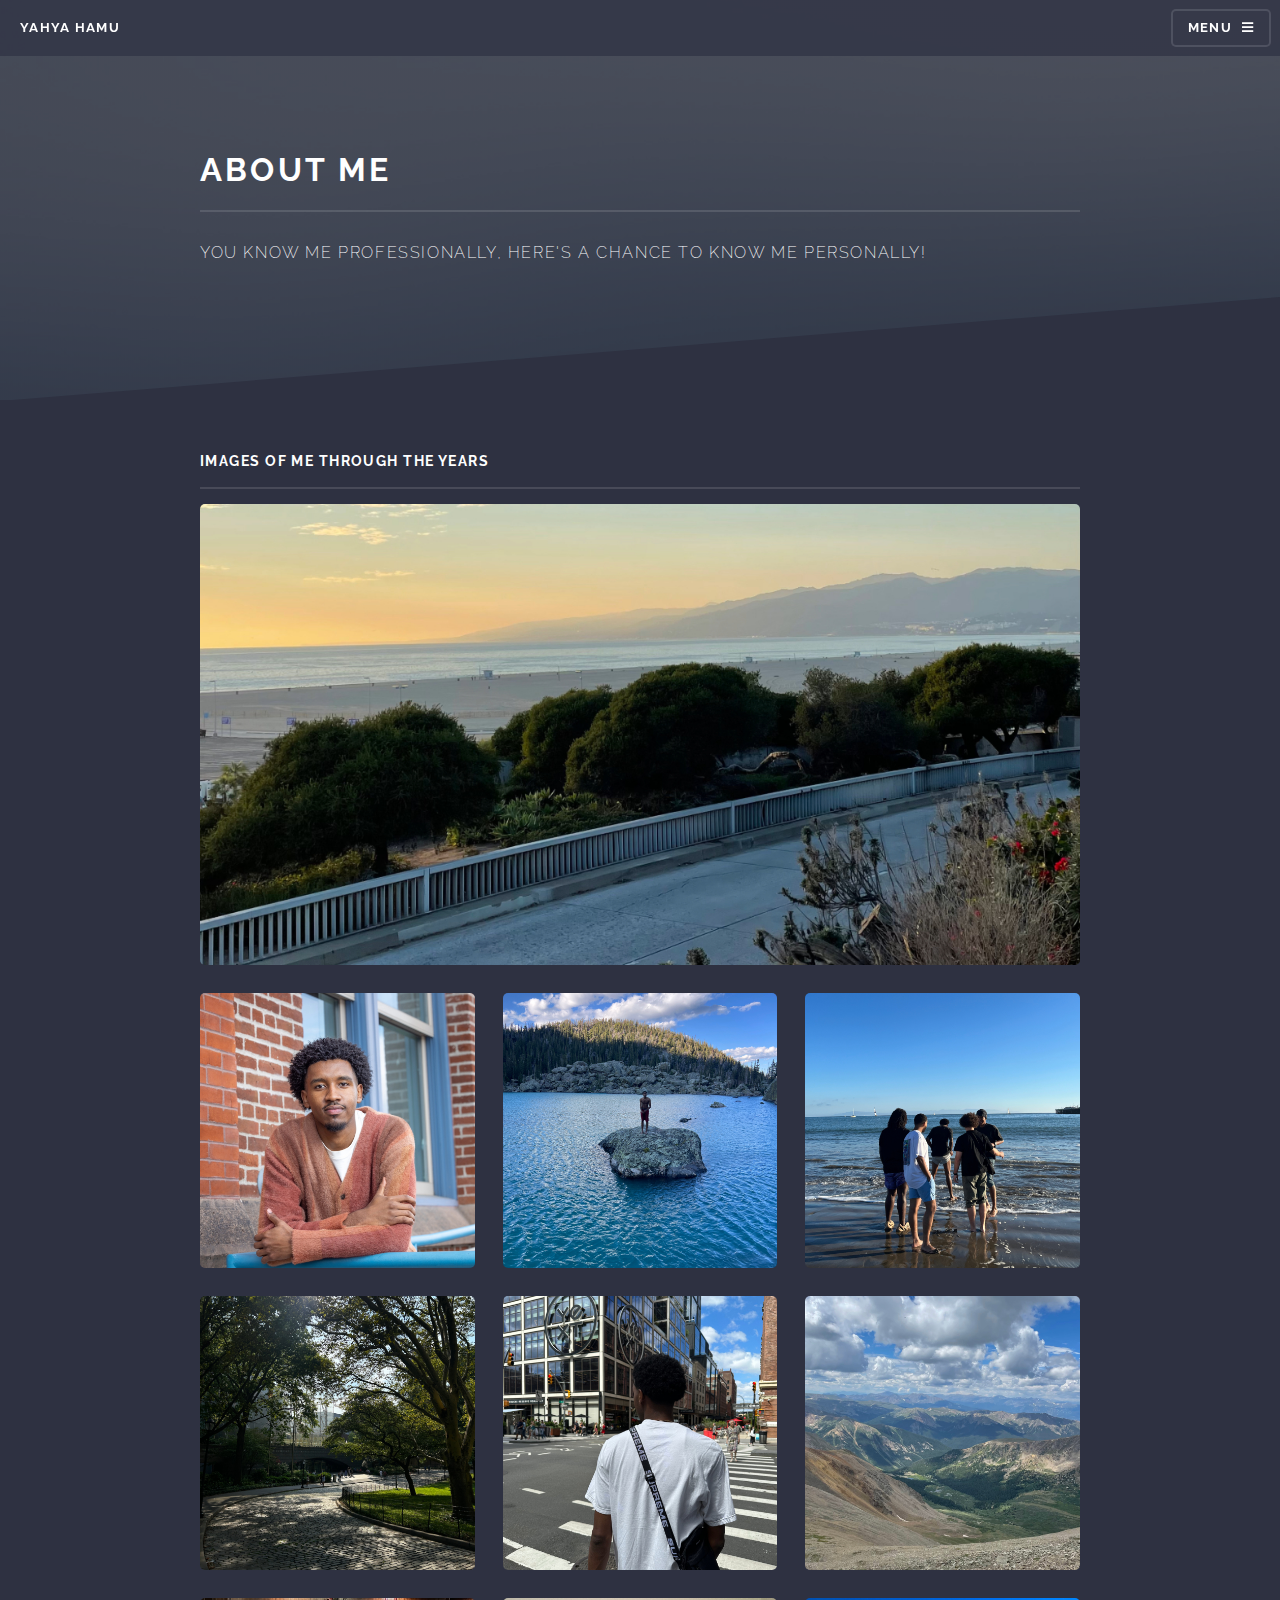
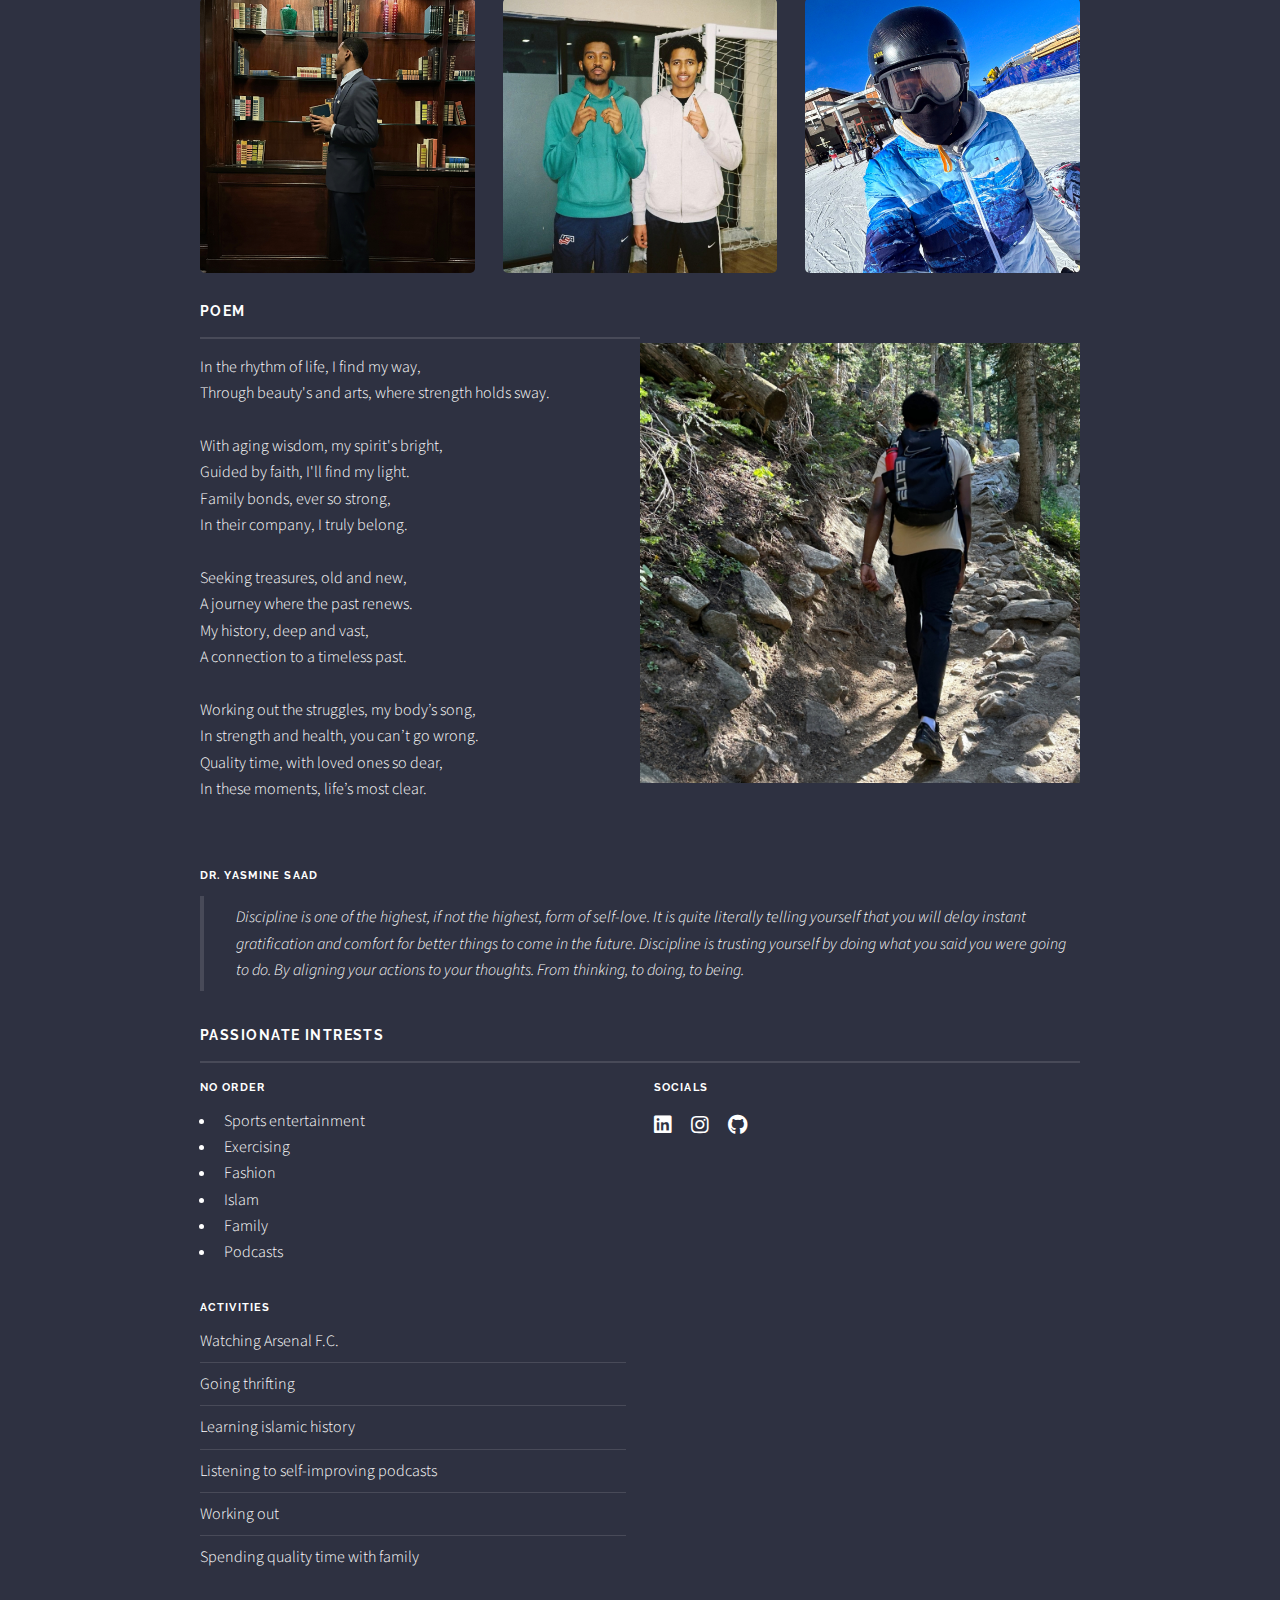
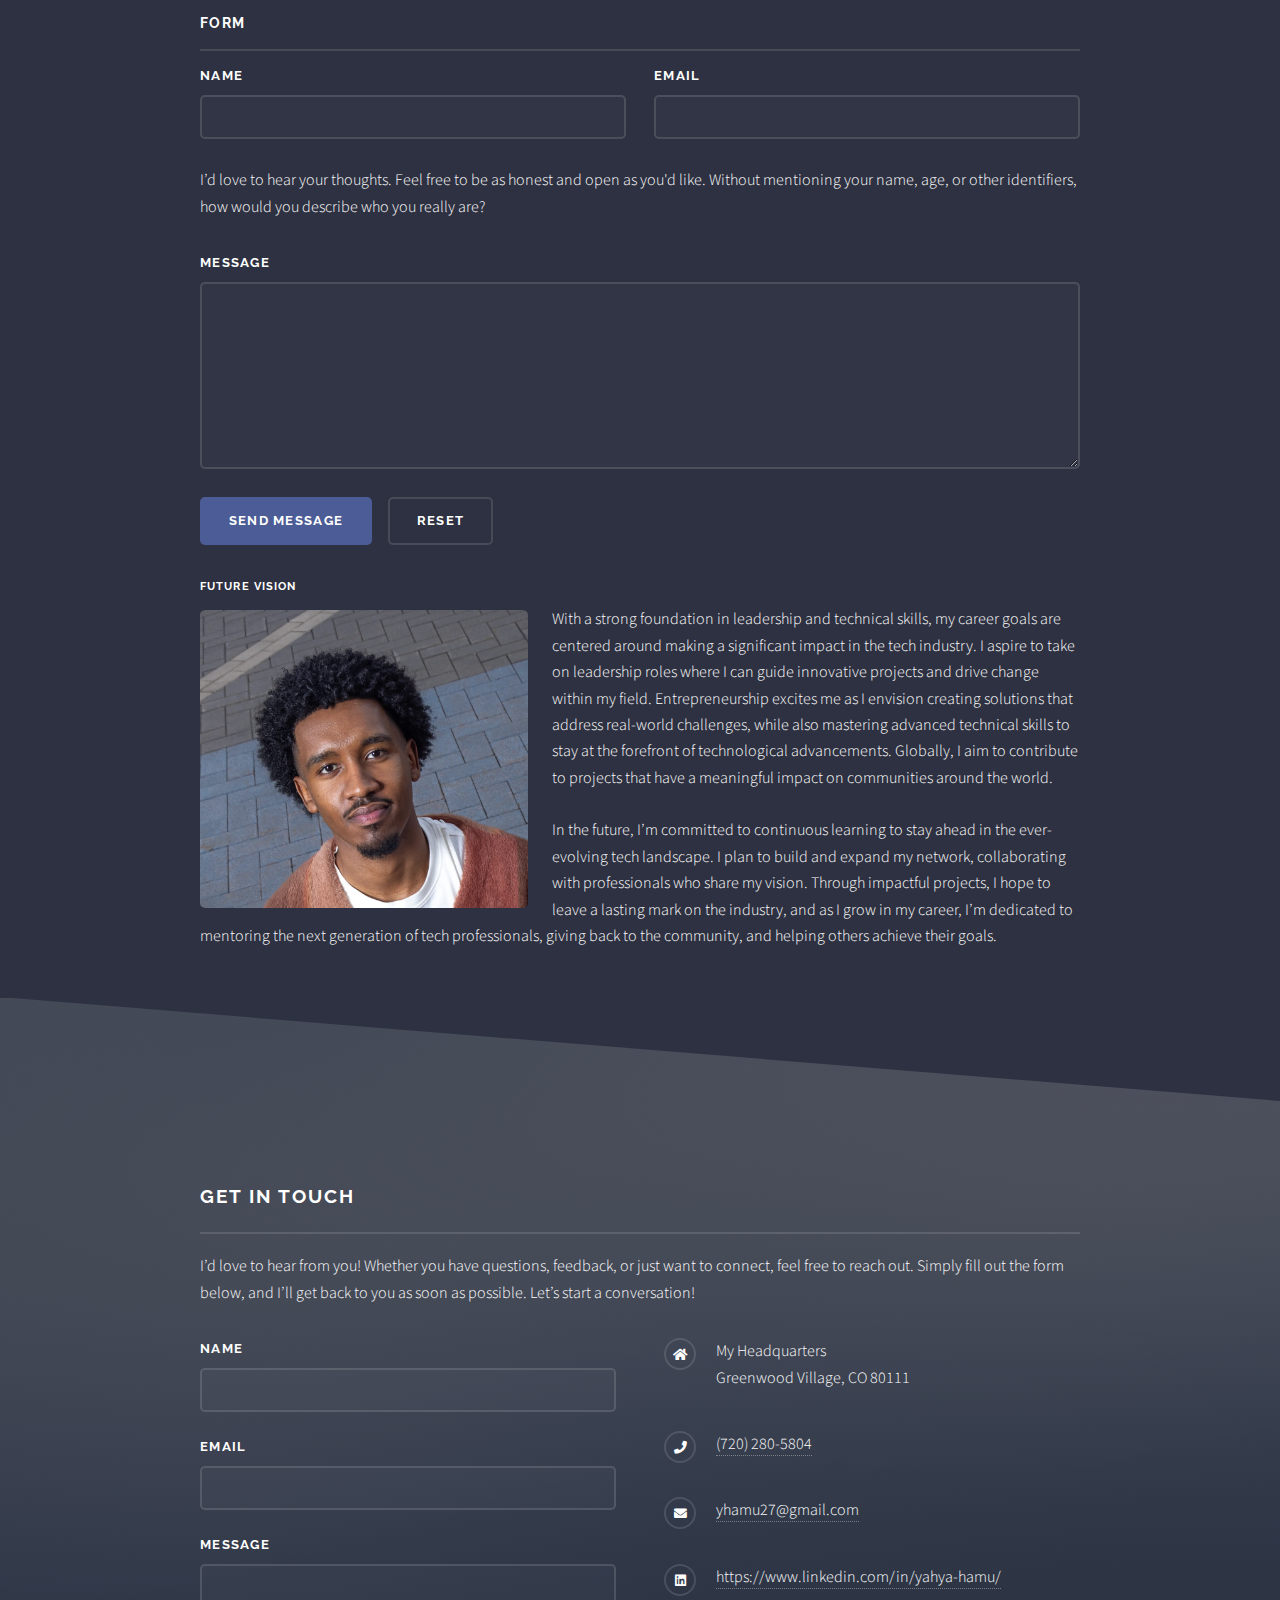
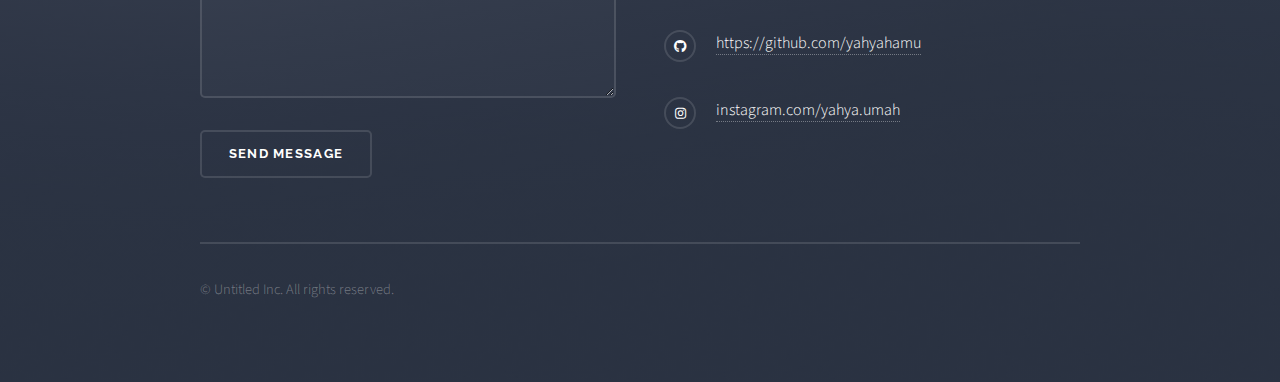
<file: elements.html>
<!DOCTYPE HTML>
<!--
	Solid State by HTML5 UP
	html5up.net | @ajlkn
	Free for personal and commercial use under the CCA 3.0 license (html5up.net/license)
-->
<html>
	<head>
		<title>About Me</title>
		<meta charset="utf-8" />
		<meta name="viewport" content="width=device-width, initial-scale=1, user-scalable=no" />
		<link rel="stylesheet" href="assets/css/main.css" />
		<noscript><link rel="stylesheet" href="assets/css/noscript.css" /></noscript>
	</head>
	<body class="is-preload">

		<!-- Page Wrapper -->
			<div id="page-wrapper">

				<!-- Header -->
					<header id="header">
						<h1><a href="index.html">Yahya Hamu</a></h1>
						<nav>
							<a href="#menu">Menu</a>
						</nav>
					</header>

				<!-- Menu -->
					<nav id="menu">
						<div class="inner">
							<h2>Menu</h2>
							<ul class="links">
								<li><a href="index.html">Home</a></li>
								<li><a href="generic.html">Experiences</a></li>
								<li><a href="elements.html">About Me</a></li>
								<li><a href="#footer">Contact Me</a></li>
<!--								<li><a href="#">Sign Up</a></li>-->
							</ul>
							<a href="#" class="close">Close</a>
						</div>
					</nav>

				<!-- Wrapper -->
					<section id="wrapper">
							<header>
								<div class="inner">
									<h2>About Me</h2>
									<p>You know me professionally, here's a chance to know me personally!</p>
								</div>
							</header>

						<!-- Content -->
							<div class="wrapper">
								<div class="inner">
									<section>
										<h3 class="major">Images of me through the years</h3>
										<h4></h4>
										<div class="box alt">
											<div class="row gtr-uniform">
												<div class="col-12"><span class="image fit"><img src="images/file.jpg" alt="" /></span></div>
												<div class="col-4"><span class="image fit"><img src="images/social.jpg" alt="" /></span></div>
												<div class="col-4"><span class="image fit"><img src="images/2.jpg" alt="" /></span></div>
												<div class="col-4"><span class="image fit"><img src="images/3.jpg" alt="" /></span></div>
												<div class="col-4"><span class="image fit"><img src="images/4.jpg" alt="" /></span></div>
												<div class="col-4"><span class="image fit"><img src="images/5.jpg" alt="" /></span></div>
												<div class="col-4"><span class="image fit"><img src="images/6.jpg" alt="" /></span></div>
												<div class="col-4"><span class="image fit"><img src="images/7.jpg" alt="" /></span></div>
												<div class="col-4"><span class="image fit"><img src="images/8.jpg" alt="" /></span></div>
												<div class="col-4"><span class="image fit"><img src="images/9.jpg" alt="" /></span></div>
											</div>
											<br>

									<section style="display: flex; align-items: center;">
										<div style="flex: 1;">
											<h3 class="major">Poem</h3>
											<p>
												In the rhythm of life, I find my way,<br>
												Through beauty's and arts, where strength holds sway.<br><br>

												With aging wisdom, my spirit's bright,<br>
												Guided by faith, I'll find my light.<br>
												Family bonds, ever so strong,<br>
												In their company, I truly belong.<br><br>

												Seeking treasures, old and new,<br>
												A journey where the past renews.<br>
												My history, deep and vast,<br>
												A connection to a timeless past.<br><br>

												Working out the struggles, my body’s song,<br>
												In strength and health, you can’t go wrong.<br>
												Quality time, with loved ones so dear,<br>
												In these moments, life’s most clear.</p>
											<p>
										</div>
										<div style="flex: 1; text-align: right;">
											<img ; alt="Yahya Hamu"
												 src="images/poem.jpg" style="max-width: 100%; height: auto;"
										</div>
										</section>
										</p>
<!--										<p>This is <b>bold</b> and this is <strong>strong</strong>. This is <i>italic</i> and this is <em>emphasized</em>.-->
<!--										This is <sup>superscript</sup> text and this is <sub>subscript</sub> text.-->
<!--											This is <u>underlined</u> and this is code: <code>for (;;) { ... }</code>.</p>-->
										<h4>Dr. Yasmine Saad</h4>
										<blockquote>Discipline is one of the highest, if not the highest, form of self-love. It is quite literally telling yourself that you will delay instant gratification and comfort for better things to come in the future. Discipline is trusting yourself by doing what you said you were going to do. By aligning your actions to your thoughts. From thinking, to doing, to being.</blockquote>
<!--										<h4>Preformatted</h4>-->
<!--										<pre><code>i = 0;-->

<!--while (!deck.isInOrder()) {-->
<!--  print 'Iteration ' + i;-->
<!--  deck.shuffle();-->
<!--  i++;-->
<!--}-->

<!--print 'It took ' + i + ' iterations to sort the deck.';</code></pre>-->
<!--									</section>-->

									<section>
										<h3 class="major">Passionate Intrests</h3>
										<div class="row">
											<div class="col-6 col-12-medium">
												<h4>No order</h4>
												<ul>
													<li>Sports entertainment</li>
													<li>Exercising</li>
													<li>Fashion</li>
													<li>Islam</li>
													<li>Family</li>
													<li>Podcasts</li>


												</ul>
												<h4>Activities</h4>
												<ul class="alt">
													<li>Watching Arsenal F.C.</li>
													<li>Going thrifting</li>
													<li>Learning islamic history</li>
													<li>Listening to self-improving podcasts</li>
													<li>Working out</li>
													<li>Spending quality time with family </li>
												</ul>
											</div>
											<div class="col-6 col-12-medium">
<!--												<h4>Ordered</h4>-->
<!--												<ol>-->
<!--													<li>Dolor pulvinar etiam.</li>-->
<!--													<li>Etiam vel felis viverra.</li>-->
<!--													<li>Felis enim feugiat.</li>-->
<!--													<li>Dolor pulvinar etiam.</li>-->
<!--													<li>Etiam vel felis lorem.</li>-->
<!--													<li>Felis enim et feugiat.</li>-->
<!--												</ol>-->
												<h4>Socials</h4>
												<ul class="icons">
													<li><a href="https://www.linkedin.com/in/yahya-hamu/" target="_blank" rel="noopener noreferrer" class="icon brands fa-linkedin"><span class="label">Linkedin</span></a></li>
													<li><a href="https://www.instagram.com/yahya.umah?igsh=Z3Q1OXA4bDJoZGt6&utm_source=qr" target="_blank" rel="noopener noreferrer" class="icon brands fa-instagram"><span class="label">Instagram</span></a></li>
													<li><a href="https://github.com/yahyahamu" target="_blank" rel="noopener noreferrer" class="icon brands fa-github"><span class="label">Github</span></a></li>
												</ul>
											</div>
										</div>
<!--										<h4>Actions</h4>-->
<!--										<div class="row">-->
<!--											<div class="col-6 col-12-medium">-->
<!--												<ul class="actions">-->
<!--													<li><a href="#" class="button primary">Default</a></li>-->
<!--													<li><a href="#" class="button">Default</a></li>-->
<!--												</ul>-->
<!--												<ul class="actions small">-->
<!--													<li><a href="#" class="button primary small">Small</a></li>-->
<!--													<li><a href="#" class="button small">Small</a></li>-->
<!--												</ul>-->
<!--												<ul class="actions stacked">-->
<!--													<li><a href="#" class="button primary">Default</a></li>-->
<!--													<li><a href="#" class="button">Default</a></li>-->
<!--												</ul>-->
<!--												<ul class="actions stacked small">-->
<!--													<li><a href="#" class="button primary small">Small</a></li>-->
<!--													<li><a href="#" class="button small">Small</a></li>-->
<!--												</ul>-->
<!--											</div>-->
<!--											<div class="col-6 col-12-medium">-->
<!--												<ul class="actions stacked">-->
<!--													<li><a href="#" class="button primary fit">Default</a></li>-->
<!--													<li><a href="#" class="button fit">Default</a></li>-->
<!--												</ul>-->
<!--												<ul class="actions stacked small">-->
<!--													<li><a href="#" class="button primary small fit">Small</a></li>-->
<!--													<li><a href="#" class="button small fit">Small</a></li>-->
<!--												</ul>-->
<!--											</div>-->
<!--										</div>-->
<!--										<h4>Pagination</h4>-->
<!--										<ul class="pagination">-->
<!--											<li><span class="button small disabled">Prev</span></li>-->
<!--											<li><a href="#" class="page active">1</a></li>-->
<!--											<li><a href="#" class="page">2</a></li>-->
<!--											<li><a href="#" class="page">3</a></li>-->
<!--											<li><span>&hellip;</span></li>-->
<!--											<li><a href="#" class="page">8</a></li>-->
<!--											<li><a href="#" class="page">9</a></li>-->
<!--											<li><a href="#" class="page">10</a></li>-->
<!--											<li><a href="#" class="button small">Next</a></li>-->
<!--										</ul>-->
									</section>

<!--									<section>-->
<!--										<h3 class="major">Table</h3>-->
<!--										<h4>Default</h4>-->
<!--										<div class="table-wrapper">-->
<!--											<table>-->
<!--												<thead>-->
<!--													<tr>-->
<!--														<th>Name</th>-->
<!--														<th>Description</th>-->
<!--														<th>Price</th>-->
<!--													</tr>-->
<!--												</thead>-->
<!--												<tbody>-->
<!--													<tr>-->
<!--														<td>Item One</td>-->
<!--														<td>Ante turpis integer aliquet porttitor.</td>-->
<!--														<td>29.99</td>-->
<!--													</tr>-->
<!--													<tr>-->
<!--														<td>Item Two</td>-->
<!--														<td>Vis ac commodo adipiscing arcu aliquet.</td>-->
<!--														<td>19.99</td>-->
<!--													</tr>-->
<!--													<tr>-->
<!--														<td>Item Three</td>-->
<!--														<td> Morbi faucibus arcu accumsan lorem.</td>-->
<!--														<td>29.99</td>-->
<!--													</tr>-->
<!--													<tr>-->
<!--														<td>Item Four</td>-->
<!--														<td>Vitae integer tempus condimentum.</td>-->
<!--														<td>19.99</td>-->
<!--													</tr>-->
<!--													<tr>-->
<!--														<td>Item Five</td>-->
<!--														<td>Ante turpis integer aliquet porttitor.</td>-->
<!--														<td>29.99</td>-->
<!--													</tr>-->
<!--												</tbody>-->
<!--												<tfoot>-->
<!--													<tr>-->
<!--														<td colspan="2"></td>-->
<!--														<td>100.00</td>-->
<!--													</tr>-->
<!--												</tfoot>-->
<!--											</table>-->
<!--										</div>-->

<!--										<h4>Alternate</h4>-->
<!--										<div class="table-wrapper">-->
<!--											<table class="alt">-->
<!--												<thead>-->
<!--													<tr>-->
<!--														<th>Name</th>-->
<!--														<th>Description</th>-->
<!--														<th>Price</th>-->
<!--													</tr>-->
<!--												</thead>-->
<!--												<tbody>-->
<!--													<tr>-->
<!--														<td>Item One</td>-->
<!--														<td>Ante turpis integer aliquet porttitor.</td>-->
<!--														<td>29.99</td>-->
<!--													</tr>-->
<!--													<tr>-->
<!--														<td>Item Two</td>-->
<!--														<td>Vis ac commodo adipiscing arcu aliquet.</td>-->
<!--														<td>19.99</td>-->
<!--													</tr>-->
<!--													<tr>-->
<!--														<td>Item Three</td>-->
<!--														<td> Morbi faucibus arcu accumsan lorem.</td>-->
<!--														<td>29.99</td>-->
<!--													</tr>-->
<!--													<tr>-->
<!--														<td>Item Four</td>-->
<!--														<td>Vitae integer tempus condimentum.</td>-->
<!--														<td>19.99</td>-->
<!--													</tr>-->
<!--													<tr>-->
<!--														<td>Item Five</td>-->
<!--														<td>Ante turpis integer aliquet porttitor.</td>-->
<!--														<td>29.99</td>-->
<!--													</tr>-->
<!--												</tbody>-->
<!--												<tfoot>-->
<!--													<tr>-->
<!--														<td colspan="2"></td>-->
<!--														<td>100.00</td>-->
<!--													</tr>-->
<!--												</tfoot>-->
<!--											</table>-->
<!--										</div>-->
<!--									</section>-->

<!--									<section>-->
<!--										<h3 class="major">Buttons</h3>-->
<!--										<ul class="actions">-->
<!--											<li><a href="#" class="button primary">Primary</a></li>-->
<!--											<li><a href="#" class="button">Default</a></li>-->
<!--										</ul>-->
<!--										<ul class="actions">-->
<!--											<li><a href="https://docs.google.com/document/d/1Q4ME_a-RCX5LJEAnfFFmrmHl6NXzj116/edit?usp=sharing&ouid=102980168930951125381&rtpof=true&sd=true" class="button large primary icon solid fa-file-alt" target="_blank" rel="noopener noreferrer">Resume</a></li>-->

<!--											<li><a href="#" class="button small">Small</a></li>-->
<!--										</ul>-->
<!--										<ul class="actions fit">-->
<!--											<li><a href="#" class="button fit">Fit</a></li>-->
<!--											<li><a href="#" class="button primary fit">Fit</a></li>-->
<!--											<li><a href="#" class="button fit">Fit</a></li>-->
<!--										</ul>-->
<!--										<ul class="actions fit small">-->
<!--											<li><a href="#" class="button primary fit small">Fit + Small</a></li>-->
<!--											<li><a href="#" class="button fit small">Fit + Small</a></li>-->
<!--											<li><a href="#" class="button primary fit small">Fit + Small</a></li>-->
<!--										</ul>-->
<!--										<ul class="actions">-->
<!--											<li><a href="https://docs.google.com/document/d/1Q4ME_a-RCX5LJEAnfFFmrmHl6NXzj116/edit?usp=sharing&ouid=102980168930951125381&rtpof=true&sd=true" class="button icon solid fa-file-alt" target="_blank" rel="noopener noreferrer" >Resume</a></li>-->

<!--											<li><a href="#" class="button icon fa-resume">Icon</a></li>-->
<!--										</ul>-->
<!--										<ul class="actions">-->
<!--											<li><span class="button primary disabled">Disabled</span></li>-->
<!--											<li><span class="button disabled">Disabled</span></li>-->
<!--										</ul>-->
<!--									</section>-->

									<section>
										<h3 class="major">Form</h3>
										<form method="post" action="#">
											<div class="row gtr-uniform">
												<div class="col-6 col-12-xsmall">
													<label for="demo-name">Name</label>
													<input type="text" name="demo-name" id="demo-name" value="" />
												</div>
												<div class="col-6 col-12-xsmall">
													<label for="demo-email">Email</label>
													<input type="email" name="demo-email" id="demo-email" value="" />
												</div>
<!--												<div class="col-12">-->
<!--													<label for="demo-category">Category</label>-->
<!--													<select name="demo-category" id="demo-category">-->
<!--														<option value="">-</option>-->
<!--														<option value="1">Manufacturing</option>-->
<!--														<option value="1">Shipping</option>-->
<!--														<option value="1">Administration</option>-->
<!--														<option value="1">Human Resources</option>-->
<!--													</select>-->
<!--												</div>-->
<!--												<div class="col-4 col-12-small">-->
<!--													<input type="radio" id="demo-priority-low" name="demo-priority" checked>-->
<!--													<label for="demo-priority-low">Low Priority</label>-->
<!--												</div>-->
<!--												<div class="col-4 col-12-small">-->
<!--													<input type="radio" id="demo-priority-normal" name="demo-priority">-->
<!--													<label for="demo-priority-normal">Normal Priority</label>-->
<!--												</div>-->
<!--												<div class="col-4 col-12-small">-->
<!--													<input type="radio" id="demo-priority-high" name="demo-priority">-->
<!--													<label for="demo-priority-high">High Priority</label>-->
<!--												</div>-->
<!--												<div class="col-6 col-12-small">-->
<!--													<input type="checkbox" id="demo-copy" name="demo-copy">-->
<!--													<label for="demo-copy">Email me a copy</label>-->
<!--												</div>-->
<!--												<div class="col-6 col-12-small">-->
<!--													<input type="checkbox" id="demo-human" name="demo-human" checked>-->
<!--													<label for="demo-human">Not a robot</label>-->
<!--												</div>-->
												<div class="col-12">
													<p>I’d love to hear your thoughts. Feel free to be as honest and open as you'd like. Without mentioning your name, age, or other identifiers, how would you describe who you really are?</p>
													<label for="demo-message">Message</label>
													<textarea name="demo-message" id="demo-message" rows="6"></textarea>
												</div>
												<div class="col-12">
													<ul class="actions">
														<li><input type="submit" value="Send Message" class="primary" /></li>
														<li><input type="reset" value="Reset" /></li>
													</ul>
												</div>
											</div>
										</form>
									</section>


										</div>
										<h4>Future Vision</h4>
										<p><span class="image left"><img src="images/head.jpg" alt="Yahya Hamu" /></span>With a strong foundation in leadership and technical skills, my career goals are centered around making a significant impact in the tech industry. I aspire to take on leadership roles where I can guide innovative projects and drive change within my field. Entrepreneurship excites me as I envision creating solutions that address real-world challenges, while also mastering advanced technical skills to stay at the forefront of technological advancements. Globally, I aim to contribute to projects that have a meaningful impact on communities around the world.<br><br>In the future, I’m committed to continuous learning to stay ahead in the
										ever-evolving tech landscape. I plan to build and expand my network, collaborating
										with professionals who share my vision. Through impactful projects, I hope to leave
										a lasting mark on the industry, and as I grow in my career, I’m dedicated to
										mentoring the next generation of tech professionals, giving back to the community,
										and helping others achieve their goals.</p>
<!--										<p><span class="image right"><img src="images/pic02.jpg" alt="" /></span></p>-->
									</section>

								</div>
							</div>

					</section>

				<!-- Footer -->
					<section id="footer">
						<div class="inner">
							<h2 class="major">Get in touch</h2>
							<p>I’d love to hear from you! Whether you have questions, feedback, or just want to connect, feel free to reach out. Simply fill out the form below, and I’ll get back to you as soon as possible. Let’s start a conversation!
							</p>
							<form method="post" action="#">
								<div class="fields">
									<div class="field">
										<label for="name">Name</label>
										<input type="text" name="name" id="name" />
									</div>
									<div class="field">
										<label for="email">Email</label>
										<input type="email" name="email" id="email" />
									</div>
									<div class="field">
										<label for="message">Message</label>
										<textarea name="message" id="message" rows="4"></textarea>
									</div>
								</div>
								<ul class="actions">
									<li><input type="submit" value="Send Message" /></li>
								</ul>
							</form>
							<ul class="contact">
								<li class="icon solid fa-home">
									My Headquarters<br />
									Greenwood Village, CO 80111
									<br />
								</li>
								<li class="icon solid fa-phone"><a href="tel:+17202805804">(720) 280-5804</a></li>
								<li class="icon solid fa-envelope"><a href="mailto:yhamu27@gmail.com" rel="noopener noreferrer">yhamu27@gmail.com</a></li>
								<li class="icon brands fa-linkedin"><a href="https://www.linkedin.com/in/yahya-hamu/" target="_blank" rel="noopener noreferrer">https://www.linkedin.com/in/yahya-hamu/</a></li>
								<li class="icon brands fa-github"><a href="https://github.com/yahyahamu" target="_blank" rel="noopener noreferrer">https://github.com/yahyahamu</a></li>
								<li class="icon brands fa-instagram"><a href="https://www.instagram.com/yahya.umah?igsh=Z3Q1OXA4bDJoZGt6&utm_source=qr" target="_blank" rel="noopener noreferrer">instagram.com/yahya.umah</a></li>
							</ul>
							<ul class="copyright">
								<li>&copy; Untitled Inc. All rights reserved.</li>
							</ul>
						</div>
					</section>

			</div>

		<!-- Scripts -->
			<script src="assets/js/jquery.min.js"></script>
			<script src="assets/js/jquery.scrollex.min.js"></script>
			<script src="assets/js/browser.min.js"></script>
			<script src="assets/js/breakpoints.min.js"></script>
			<script src="assets/js/util.js"></script>
			<script src="assets/js/main.js"></script>

	</body>
</html>
</file>
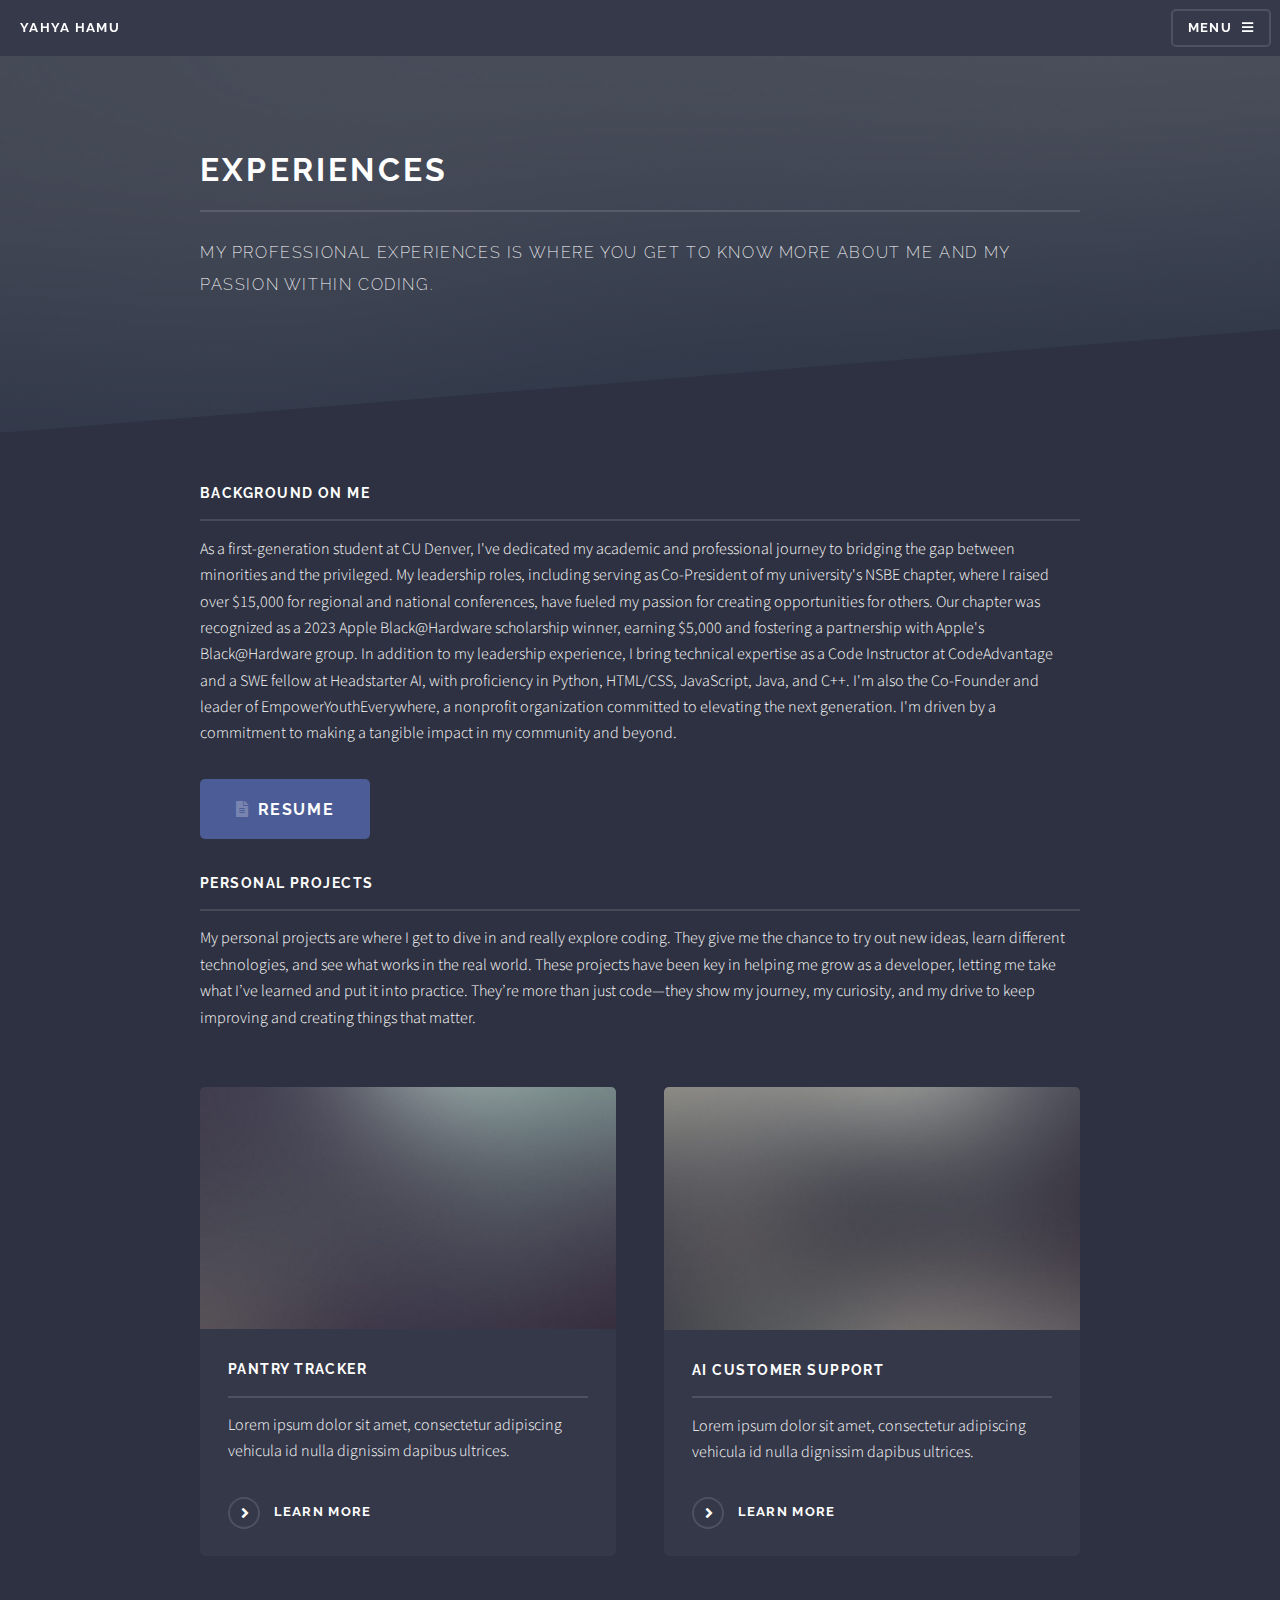
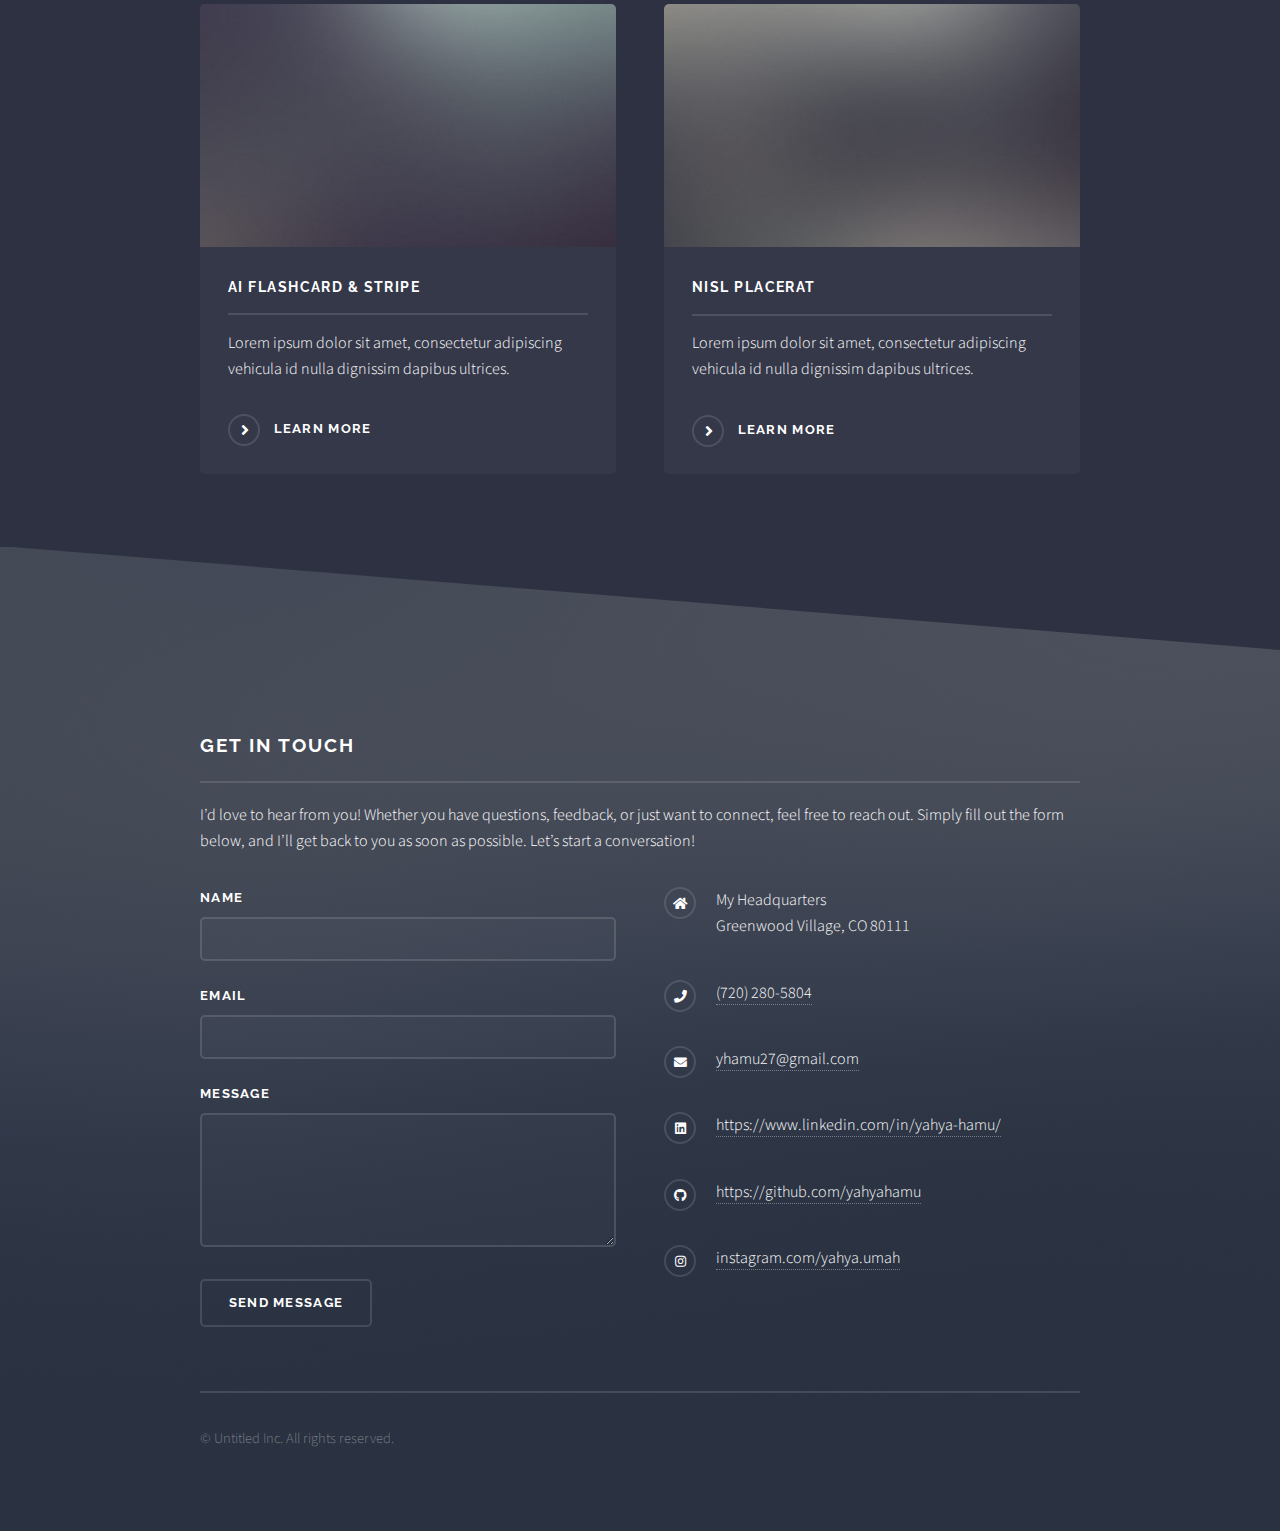
<file: generic.html>
<!DOCTYPE HTML>
<!--
	Solid State by HTML5 UP
	html5up.net | @ajlkn
	Free for personal and commercial use under the CCA 3.0 license (html5up.net/license)
-->
<html>
	<head>
		<title>Experiences</title>
		<meta charset="utf-8" />
		<meta name="viewport" content="width=device-width, initial-scale=1, user-scalable=no" />
		<link rel="stylesheet" href="assets/css/main.css" />
		<noscript><link rel="stylesheet" href="assets/css/noscript.css" /></noscript>
	</head>
	<body class="is-preload">

		<!-- Page Wrapper -->
			<div id="page-wrapper">

				<!-- Header -->
					<header id="header">
						<h1><a href="index.html">Yahya Hamu</a></h1>
						<nav>
							<a href="#menu">Menu</a>
						</nav>
					</header>

				<!-- Menu -->
					<nav id="menu">
						<div class="inner">
							<h2>Menu</h2>
							<ul class="links">
								<li><a href="index.html">Home</a></li>
								<li><a href="generic.html">Experiences</a></li>
								<li><a href="elements.html">About Me</a></li>
								<li><a href="#footer">Contact Me</a></li>
<!--								<li><a href="#">Sign Up</a></li>-->
							</ul>
							<a href="#" class="close">Close</a>
						</div>
					</nav>

				<!-- Wrapper -->
					<section id="wrapper">
						<header>
							<div class="inner">
								<h2>Experiences</h2>
								<p>My professional experiences is where you get to know more about me and my passion within coding.</p>
							</div>
						</header>

						<!-- Content -->
							<div class="wrapper">
								<div class="inner">

									<h3 class="major">Background on me</h3>
									<p>As a first-generation student at CU Denver, I've dedicated my academic and professional journey to bridging the gap between minorities and the privileged. My leadership roles, including serving as Co-President of my university's NSBE chapter, where I raised over $15,000 for regional and national conferences, have fueled my passion for creating opportunities for others. Our chapter was recognized as a 2023 Apple Black@Hardware scholarship winner, earning $5,000 and fostering a partnership with Apple's Black@Hardware group. In addition to my leadership experience, I bring technical expertise as a Code Instructor at CodeAdvantage and a SWE fellow at Headstarter AI, with proficiency in Python, HTML/CSS, JavaScript, Java, and C++. I'm also the Co-Founder and leader of EmpowerYouthEverywhere, a nonprofit organization committed to elevating the next generation. I'm driven by a commitment to making a tangible impact in my community and beyond.</p>



										<ul class="actions">
											<li><a href="https://docs.google.com/document/d/1Q4ME_a-RCX5LJEAnfFFmrmHl6NXzj116/edit?usp=sharing&ouid=102980168930951125381&rtpof=true&sd=true" class="button large primary icon solid fa-file-alt" target="_blank" rel="noopener noreferrer">Resume</a></li>
											</ul>

<!--									<p>Finally, <a href="https://docs.google.com/document/d/1Q4ME_a-RCX5LJEAnfFFmrmHl6NXzj116/edit?usp=sharing&ouid=102980168930951125381&rtpof=true&sd=true" target="_blank" rel="noopener noreferrer">this is my RESUME</a>.</p>-->


									<h3 class="major">Personal Projects</h3>
									<p>My personal projects are where I get to dive in and really explore coding. They give me the chance to try out new ideas, learn different technologies, and see what works in the real world. These projects have been key in helping me grow as a developer, letting me take what I’ve learned and put it into practice. They’re more than just code—they show my journey, my curiosity, and my drive to keep improving and creating things that matter.</p>
									<section class="features">
										<article>
												<a href="#" class="image"><img src="images/pic04.jpg" alt="" /></a>
												<h3 class="major">Pantry Tracker</h3>
												<p>Lorem ipsum dolor sit amet, consectetur adipiscing vehicula id nulla dignissim dapibus ultrices.</p>
												<a href="#" class="special">Learn more</a>
											</article>
										<article>
												<a href="#" class="image"><img src="images/pic05.jpg" alt="" /></a>
												<h3 class="major">AI Customer Support</h3>
												<p>Lorem ipsum dolor sit amet, consectetur adipiscing vehicula id nulla dignissim dapibus ultrices.</p>
												<a href="#" class="special">Learn more</a>
											</article>
											<article>
												<a href="#" class="image"><img src="images/pic04.jpg" alt="" /></a>
												<h3 class="major">AI Flashcard & Stripe</h3>
												<p>Lorem ipsum dolor sit amet, consectetur adipiscing vehicula id nulla dignissim dapibus ultrices.</p>
												<a href="#" class="special">Learn more</a>
											</article>
											<article>
												<a href="#" class="image"><img src="images/pic05.jpg" alt="" /></a>
												<h3 class="major">Nisl placerat</h3>
												<p>Lorem ipsum dolor sit amet, consectetur adipiscing vehicula id nulla dignissim dapibus ultrices.</p>
												<a href="#" class="special">Learn more</a>
											</article>
									</section>

								</div>
							</div>

					</section>

				<!-- Footer -->
					<section id="footer">
						<div class="inner">
							<h2 class="major">Get in touch</h2>
							<p>I’d love to hear from you! Whether you have questions, feedback, or just want to connect, feel free to reach out. Simply fill out the form below, and I’ll get back to you as soon as possible. Let’s start a conversation!
							</p>
							<form method="post" action="#">
								<div class="fields">
									<div class="field">
										<label for="name">Name</label>
										<input type="text" name="name" id="name" />
									</div>
									<div class="field">
										<label for="email">Email</label>
										<input type="email" name="email" id="email" />
									</div>
									<div class="field">
										<label for="message">Message</label>
										<textarea name="message" id="message" rows="4"></textarea>
									</div>
								</div>
								<ul class="actions">
									<li><input type="submit" value="Send Message" /></li>
								</ul>
							</form>
							<ul class="contact">
								<li class="icon solid fa-home">
									My Headquarters<br />
									Greenwood Village, CO 80111
									<br />
								</li>
								<li class="icon solid fa-phone"><a href="tel:+17202805804">(720) 280-5804</a></li>
								<li class="icon solid fa-envelope"><a href="mailto:yhamu27@gmail.com" rel="noopener noreferrer">yhamu27@gmail.com</a></li>
								<li class="icon brands fa-linkedin"><a href="https://www.linkedin.com/in/yahya-hamu/" target="_blank" rel="noopener noreferrer">https://www.linkedin.com/in/yahya-hamu/</a></li>
								<li class="icon brands fa-github"><a href="https://github.com/yahyahamu" target="_blank" rel="noopener noreferrer">https://github.com/yahyahamu</a></li>
								<li class="icon brands fa-instagram"><a href="https://www.instagram.com/yahya.umah?igsh=Z3Q1OXA4bDJoZGt6&utm_source=qr" target="_blank" rel="noopener noreferrer">instagram.com/yahya.umah</a></li>
							</ul>
							<ul class="copyright">
								<li>&copy; Untitled Inc. All rights reserved.</li>
							</ul>
						</div>
					</section>

			</div>

		<!-- Scripts -->
			<script src="assets/js/jquery.min.js"></script>
			<script src="assets/js/jquery.scrollex.min.js"></script>
			<script src="assets/js/browser.min.js"></script>
			<script src="assets/js/breakpoints.min.js"></script>
			<script src="assets/js/util.js"></script>
			<script src="assets/js/main.js"></script>

	</body>
</html>
</file>
<file: assets/css/noscript.css>
/*
	Solid State by HTML5 UP
	html5up.net | @ajlkn
	Free for personal and commercial use under the CCA 3.0 license (html5up.net/license)
*/

/* Banner */

	body.is-preload #banner .logo {
		-moz-transform: none;
		-webkit-transform: none;
		-ms-transform: none;
		transform: none;
		opacity: 1;
	}

	body.is-preload #banner h2 {
		opacity: 1;
		-moz-transform: none;
		-webkit-transform: none;
		-ms-transform: none;
		transform: none;
		-moz-filter: none;
		-webkit-filter: none;
		-ms-filter: none;
		filter: none;
	}

	body.is-preload #banner p {
		opacity: 01;
		-moz-transform: none;
		-webkit-transform: none;
		-ms-transform: none;
		transform: none;
		-moz-filter: none;
		-webkit-filter: none;
		-ms-filter: none;
		filter: none;
	}
</file>
<file: assets/css/main.css>
@import url(fontawesome-all.min.css);
@import url("https://fonts.googleapis.com/css?family=Raleway:200,700|Source+Sans+Pro:300,600,300italic,600italic");

/*
	Solid State by HTML5 UP
	html5up.net | @ajlkn
	Free for personal and commercial use under the CCA 3.0 license (html5up.net/license)
*/

html, body, div, span, applet, object,
iframe, h1, h2, h3, h4, h5, h6, p, blockquote,
pre, a, abbr, acronym, address, big, cite,
code, del, dfn, em, img, ins, kbd, q, s, samp,
small, strike, strong, sub, sup, tt, var, b,
u, i, center, dl, dt, dd, ol, ul, li, fieldset,
form, label, legend, table, caption, tbody,
tfoot, thead, tr, th, td, article, aside,
canvas, details, embed, figure, figcaption,
footer, header, hgroup, menu, nav, output, ruby,
section, summary, time, mark, audio, video {
	margin: 0;
	padding: 0;
	border: 0;
	font-size: 100%;
	font: inherit;
	vertical-align: baseline;}

article, aside, details, figcaption, figure,
footer, header, hgroup, menu, nav, section {
	display: block;}

body {
	line-height: 1;
}

ol, ul {
	list-style: none;
}

blockquote, q {
	quotes: none;
}

	blockquote:before, blockquote:after, q:before, q:after {
		content: '';
		content: none;
	}

table {
	border-collapse: collapse;
	border-spacing: 0;
}

body {
	-webkit-text-size-adjust: none;
}

mark {
	background-color: transparent;
	color: inherit;
}

input::-moz-focus-inner {
	border: 0;
	padding: 0;
}

input, select, textarea {
	-moz-appearance: none;
	-webkit-appearance: none;
	-ms-appearance: none;
	appearance: none;
}

/* Basic */

	@-ms-viewport {
		width: device-width;
	}

	body {
		-ms-overflow-style: scrollbar;
	}

	@media screen and (max-width: 480px) {

		html, body {
			min-width: 320px;
		}

	}

	html {
		box-sizing: border-box;
	}

	*, *:before, *:after {
		box-sizing: inherit;
	}

	body {
		background-color: #2e3141;
		background-image: linear-gradient(to top, rgba(46, 49, 65, 0.8), rgba(46, 49, 65, 0.8)), url("../../images/bg.jpg");
		background-size: auto,
 cover;
		background-attachment: fixed,
 fixed;
		background-position: center,
 center;
	}

		body.is-preload *, body.is-preload *:before, body.is-preload *:after {
			-moz-animation: none !important;
			-webkit-animation: none !important;
			-ms-animation: none !important;
			animation: none !important;
			-moz-transition: none !important;
			-webkit-transition: none !important;
			-ms-transition: none !important;
			transition: none !important;
		}

/* Type */

	body, input, select, textarea {
		color: #ffffff;
		font-family: "Source Sans Pro", Helvetica, sans-serif;
		font-size: 16.5pt;
		font-weight: 300;
		line-height: 1.65;
	}

		@media screen and (max-width: 1680px) {

			body, input, select, textarea {
				font-size: 13pt;
			}

		}

		@media screen and (max-width: 1280px) {

			body, input, select, textarea {
				font-size: 12pt;
			}

		}

		@media screen and (max-width: 980px) {

			body, input, select, textarea {
				font-size: 12pt;
			}

		}

		@media screen and (max-width: 736px) {

			body, input, select, textarea {
				font-size: 12pt;
			}

		}

		@media screen and (max-width: 480px) {

			body, input, select, textarea {
				font-size: 12pt;
			}

		}

	a {
		-moz-transition: color 0.2s ease-in-out, border-bottom-color 0.2s ease-in-out;
		-webkit-transition: color 0.2s ease-in-out, border-bottom-color 0.2s ease-in-out;
		-ms-transition: color 0.2s ease-in-out, border-bottom-color 0.2s ease-in-out;
		transition: color 0.2s ease-in-out, border-bottom-color 0.2s ease-in-out;
		border-bottom: dotted 1px rgba(255, 255, 255, 0.35);
		color: #ffffff;
		text-decoration: none;
	}

		a:hover {
			border-bottom-color: transparent;
			color: #ffffff !important;
		}

		a.special:not(.button) {
			text-decoration: none;
			border-bottom: 0;
			display: block;
			font-family: Raleway, Helvetica, sans-serif;
			font-size: 0.8em;
			font-weight: 700;
			letter-spacing: 0.1em;
			margin: 0 0 2em 0;
			text-transform: uppercase;
		}

			a.special:not(.button):before {
				-moz-osx-font-smoothing: grayscale;
				-webkit-font-smoothing: antialiased;
				display: inline-block;
				font-style: normal;
				font-variant: normal;
				text-rendering: auto;
				line-height: 1;
				text-transform: none !important;
				font-family: 'Font Awesome 5 Free';
				font-weight: 900;
			}

			a.special:not(.button):before {
				-moz-transition: background-color 0.2s ease-in-out;
				-webkit-transition: background-color 0.2s ease-in-out;
				-ms-transition: background-color 0.2s ease-in-out;
				transition: background-color 0.2s ease-in-out;
				border-radius: 100%;
				border: solid 2px rgba(255, 255, 255, 0.125);
				content: '\f105';
				display: inline-block;
				font-size: 1.25em;
				height: 2em;
				line-height: 1.75em;
				margin-right: 0.85em;
				text-align: center;
				text-indent: 0.15em;
				vertical-align: middle;
				width: 2em;
			}

			a.special:not(.button):hover:before {
				background-color: rgba(255, 255, 255, 0.025);
			}

			a.special:not(.button):active:before {
				background-color: rgba(255, 255, 255, 0.075);
			}

	strong, b {
		color: #ffffff;
		font-weight: 600;
	}

	em, i {
		font-style: italic;
	}

	p {
		margin: 0 0 2em 0;
	}

	h1, h2, h3, h4, h5, h6 {
		color: #ffffff;
		font-family: Raleway, Helvetica, sans-serif;
		font-weight: 700;
		letter-spacing: 0.1em;
		margin: 0 0 1em 0;
		text-transform: uppercase;
	}

		h1 a, h2 a, h3 a, h4 a, h5 a, h6 a {
			color: inherit;
			text-decoration: none;
			border-bottom: 0;
		}

		h1 span, h2 span, h3 span, h4 span, h5 span, h6 span {
			font-weight: 200;
		}

		h1.major, h2.major, h3.major, h4.major, h5.major, h6.major {
			padding-bottom: 1em;
			border-bottom: solid 2px rgba(255, 255, 255, 0.125);
		}

	h2 {
		font-size: 1.2em;
	}

	h3 {
		font-size: 0.9em;
	}

	h4 {
		font-size: 0.7em;
	}

	h5 {
		font-size: 0.7em;
	}

	h6 {
		font-size: 0.7em;
	}

	@media screen and (max-width: 736px) {

		h2 {
			font-size: 1em;
		}

		h3 {
			font-size: 0.8em;
		}

	}

	sub {
		font-size: 0.8em;
		position: relative;
		top: 0.5em;
	}

	sup {
		font-size: 0.8em;
		position: relative;
		top: -0.5em;
	}

	blockquote {
		border-left: solid 4px rgba(255, 255, 255, 0.125);
		font-style: italic;
		margin: 0 0 2em 0;
		padding: 0.5em 0 0.5em 2em;
	}

	code {
		background: rgba(255, 255, 255, 0.025);
		border-radius: 5px;
		border: solid 2px rgba(255, 255, 255, 0.125);
		font-family: "Courier New", monospace;
		font-size: 0.9em;
		margin: 0 0.25em;
		padding: 0.25em 0.65em;
	}

	pre {
		-webkit-overflow-scrolling: touch;
		font-family: "Courier New", monospace;
		font-size: 0.9em;
		margin: 0 0 2em 0;
	}

		pre code {
			display: block;
			line-height: 1.75em;
			padding: 1em 1.5em;
			overflow-x: auto;
		}

	hr {
		border: 0;
		border-bottom: solid 2px rgba(255, 255, 255, 0.125);
		margin: 2.5em 0;
	}

		hr.major {
			margin: 4em 0;
		}

	.align-left {
		text-align: left;
	}

	.align-center {
		text-align: center;
	}

	.align-right {
		text-align: right;
	}

/* Row */

	.row {
		display: flex;
		flex-wrap: wrap;
		box-sizing: border-box;
		align-items: stretch;
	}

		.row > * {
			box-sizing: border-box;
		}

		.row.gtr-uniform > * > :last-child {
			margin-bottom: 0;
		}

		.row.aln-left {
			justify-content: flex-start;
		}

		.row.aln-center {
			justify-content: center;
		}

		.row.aln-right {
			justify-content: flex-end;
		}

		.row.aln-top {
			align-items: flex-start;
		}

		.row.aln-middle {
			align-items: center;
		}

		.row.aln-bottom {
			align-items: flex-end;
		}

		.row > .imp {
			order: -1;
		}

		.row > .col-1 {
			width: 8.33333%;
		}

		.row > .off-1 {
			margin-left: 8.33333%;
		}

		.row > .col-2 {
			width: 16.66667%;
		}

		.row > .off-2 {
			margin-left: 16.66667%;
		}

		.row > .col-3 {
			width: 25%;
		}

		.row > .off-3 {
			margin-left: 25%;
		}

		.row > .col-4 {
			width: 33.33333%;
		}

		.row > .off-4 {
			margin-left: 33.33333%;
		}

		.row > .col-5 {
			width: 41.66667%;
		}

		.row > .off-5 {
			margin-left: 41.66667%;
		}

		.row > .col-6 {
			width: 50%;
		}

		.row > .off-6 {
			margin-left: 50%;
		}

		.row > .col-7 {
			width: 58.33333%;
		}

		.row > .off-7 {
			margin-left: 58.33333%;
		}

		.row > .col-8 {
			width: 66.66667%;
		}

		.row > .off-8 {
			margin-left: 66.66667%;
		}

		.row > .col-9 {
			width: 75%;
		}

		.row > .off-9 {
			margin-left: 75%;
		}

		.row > .col-10 {
			width: 83.33333%;
		}

		.row > .off-10 {
			margin-left: 83.33333%;
		}

		.row > .col-11 {
			width: 91.66667%;
		}

		.row > .off-11 {
			margin-left: 91.66667%;
		}

		.row > .col-12 {
			width: 100%;
		}

		.row > .off-12 {
			margin-left: 100%;
		}

		.row.gtr-0 {
			margin-top: 0;
			margin-left: 0em;
		}

			.row.gtr-0 > * {
				padding: 0 0 0 0em;
			}

			.row.gtr-0.gtr-uniform {
				margin-top: 0em;
			}

				.row.gtr-0.gtr-uniform > * {
					padding-top: 0em;
				}

		.row.gtr-25 {
			margin-top: 0;
			margin-left: -0.4375em;
		}

			.row.gtr-25 > * {
				padding: 0 0 0 0.4375em;
			}

			.row.gtr-25.gtr-uniform {
				margin-top: -0.4375em;
			}

				.row.gtr-25.gtr-uniform > * {
					padding-top: 0.4375em;
				}

		.row.gtr-50 {
			margin-top: 0;
			margin-left: -0.875em;
		}

			.row.gtr-50 > * {
				padding: 0 0 0 0.875em;
			}

			.row.gtr-50.gtr-uniform {
				margin-top: -0.875em;
			}

				.row.gtr-50.gtr-uniform > * {
					padding-top: 0.875em;
				}

		.row {
			margin-top: 0;
			margin-left: -1.75em;
		}

			.row > * {
				padding: 0 0 0 1.75em;
			}

			.row.gtr-uniform {
				margin-top: -1.75em;
			}

				.row.gtr-uniform > * {
					padding-top: 1.75em;
				}

		.row.gtr-150 {
			margin-top: 0;
			margin-left: -2.625em;
		}

			.row.gtr-150 > * {
				padding: 0 0 0 2.625em;
			}

			.row.gtr-150.gtr-uniform {
				margin-top: -2.625em;
			}

				.row.gtr-150.gtr-uniform > * {
					padding-top: 2.625em;
				}

		.row.gtr-200 {
			margin-top: 0;
			margin-left: -3.5em;
		}

			.row.gtr-200 > * {
				padding: 0 0 0 3.5em;
			}

			.row.gtr-200.gtr-uniform {
				margin-top: -3.5em;
			}

				.row.gtr-200.gtr-uniform > * {
					padding-top: 3.5em;
				}

		@media screen and (max-width: 1680px) {

			.row {
				display: flex;
				flex-wrap: wrap;
				box-sizing: border-box;
				align-items: stretch;
			}

				.row > * {
					box-sizing: border-box;
				}

				.row.gtr-uniform > * > :last-child {
					margin-bottom: 0;
				}

				.row.aln-left {
					justify-content: flex-start;
				}

				.row.aln-center {
					justify-content: center;
				}

				.row.aln-right {
					justify-content: flex-end;
				}

				.row.aln-top {
					align-items: flex-start;
				}

				.row.aln-middle {
					align-items: center;
				}

				.row.aln-bottom {
					align-items: flex-end;
				}

				.row > .imp-xlarge {
					order: -1;
				}

				.row > .col-1-xlarge {
					width: 8.33333%;
				}

				.row > .off-1-xlarge {
					margin-left: 8.33333%;
				}

				.row > .col-2-xlarge {
					width: 16.66667%;
				}

				.row > .off-2-xlarge {
					margin-left: 16.66667%;
				}

				.row > .col-3-xlarge {
					width: 25%;
				}

				.row > .off-3-xlarge {
					margin-left: 25%;
				}

				.row > .col-4-xlarge {
					width: 33.33333%;
				}

				.row > .off-4-xlarge {
					margin-left: 33.33333%;
				}

				.row > .col-5-xlarge {
					width: 41.66667%;
				}

				.row > .off-5-xlarge {
					margin-left: 41.66667%;
				}

				.row > .col-6-xlarge {
					width: 50%;
				}

				.row > .off-6-xlarge {
					margin-left: 50%;
				}

				.row > .col-7-xlarge {
					width: 58.33333%;
				}

				.row > .off-7-xlarge {
					margin-left: 58.33333%;
				}

				.row > .col-8-xlarge {
					width: 66.66667%;
				}

				.row > .off-8-xlarge {
					margin-left: 66.66667%;
				}

				.row > .col-9-xlarge {
					width: 75%;
				}

				.row > .off-9-xlarge {
					margin-left: 75%;
				}

				.row > .col-10-xlarge {
					width: 83.33333%;
				}

				.row > .off-10-xlarge {
					margin-left: 83.33333%;
				}

				.row > .col-11-xlarge {
					width: 91.66667%;
				}

				.row > .off-11-xlarge {
					margin-left: 91.66667%;
				}

				.row > .col-12-xlarge {
					width: 100%;
				}

				.row > .off-12-xlarge {
					margin-left: 100%;
				}

				.row.gtr-0 {
					margin-top: 0;
					margin-left: 0em;
				}

					.row.gtr-0 > * {
						padding: 0 0 0 0em;
					}

					.row.gtr-0.gtr-uniform {
						margin-top: 0em;
					}

						.row.gtr-0.gtr-uniform > * {
							padding-top: 0em;
						}

				.row.gtr-25 {
					margin-top: 0;
					margin-left: -0.4375em;
				}

					.row.gtr-25 > * {
						padding: 0 0 0 0.4375em;
					}

					.row.gtr-25.gtr-uniform {
						margin-top: -0.4375em;
					}

						.row.gtr-25.gtr-uniform > * {
							padding-top: 0.4375em;
						}

				.row.gtr-50 {
					margin-top: 0;
					margin-left: -0.875em;
				}

					.row.gtr-50 > * {
						padding: 0 0 0 0.875em;
					}

					.row.gtr-50.gtr-uniform {
						margin-top: -0.875em;
					}

						.row.gtr-50.gtr-uniform > * {
							padding-top: 0.875em;
						}

				.row {
					margin-top: 0;
					margin-left: -1.75em;
				}

					.row > * {
						padding: 0 0 0 1.75em;
					}

					.row.gtr-uniform {
						margin-top: -1.75em;
					}

						.row.gtr-uniform > * {
							padding-top: 1.75em;
						}

				.row.gtr-150 {
					margin-top: 0;
					margin-left: -2.625em;
				}

					.row.gtr-150 > * {
						padding: 0 0 0 2.625em;
					}

					.row.gtr-150.gtr-uniform {
						margin-top: -2.625em;
					}

						.row.gtr-150.gtr-uniform > * {
							padding-top: 2.625em;
						}

				.row.gtr-200 {
					margin-top: 0;
					margin-left: -3.5em;
				}

					.row.gtr-200 > * {
						padding: 0 0 0 3.5em;
					}

					.row.gtr-200.gtr-uniform {
						margin-top: -3.5em;
					}

						.row.gtr-200.gtr-uniform > * {
							padding-top: 3.5em;
						}

		}

		@media screen and (max-width: 1280px) {

			.row {
				display: flex;
				flex-wrap: wrap;
				box-sizing: border-box;
				align-items: stretch;
			}

				.row > * {
					box-sizing: border-box;
				}

				.row.gtr-uniform > * > :last-child {
					margin-bottom: 0;
				}

				.row.aln-left {
					justify-content: flex-start;
				}

				.row.aln-center {
					justify-content: center;
				}

				.row.aln-right {
					justify-content: flex-end;
				}

				.row.aln-top {
					align-items: flex-start;
				}

				.row.aln-middle {
					align-items: center;
				}

				.row.aln-bottom {
					align-items: flex-end;
				}

				.row > .imp-large {
					order: -1;
				}

				.row > .col-1-large {
					width: 8.33333%;
				}

				.row > .off-1-large {
					margin-left: 8.33333%;
				}

				.row > .col-2-large {
					width: 16.66667%;
				}

				.row > .off-2-large {
					margin-left: 16.66667%;
				}

				.row > .col-3-large {
					width: 25%;
				}

				.row > .off-3-large {
					margin-left: 25%;
				}

				.row > .col-4-large {
					width: 33.33333%;
				}

				.row > .off-4-large {
					margin-left: 33.33333%;
				}

				.row > .col-5-large {
					width: 41.66667%;
				}

				.row > .off-5-large {
					margin-left: 41.66667%;
				}

				.row > .col-6-large {
					width: 50%;
				}

				.row > .off-6-large {
					margin-left: 50%;
				}

				.row > .col-7-large {
					width: 58.33333%;
				}

				.row > .off-7-large {
					margin-left: 58.33333%;
				}

				.row > .col-8-large {
					width: 66.66667%;
				}

				.row > .off-8-large {
					margin-left: 66.66667%;
				}

				.row > .col-9-large {
					width: 75%;
				}

				.row > .off-9-large {
					margin-left: 75%;
				}

				.row > .col-10-large {
					width: 83.33333%;
				}

				.row > .off-10-large {
					margin-left: 83.33333%;
				}

				.row > .col-11-large {
					width: 91.66667%;
				}

				.row > .off-11-large {
					margin-left: 91.66667%;
				}

				.row > .col-12-large {
					width: 100%;
				}

				.row > .off-12-large {
					margin-left: 100%;
				}

				.row.gtr-0 {
					margin-top: 0;
					margin-left: 0em;
				}

					.row.gtr-0 > * {
						padding: 0 0 0 0em;
					}

					.row.gtr-0.gtr-uniform {
						margin-top: 0em;
					}

						.row.gtr-0.gtr-uniform > * {
							padding-top: 0em;
						}

				.row.gtr-25 {
					margin-top: 0;
					margin-left: -0.4375em;
				}

					.row.gtr-25 > * {
						padding: 0 0 0 0.4375em;
					}

					.row.gtr-25.gtr-uniform {
						margin-top: -0.4375em;
					}

						.row.gtr-25.gtr-uniform > * {
							padding-top: 0.4375em;
						}

				.row.gtr-50 {
					margin-top: 0;
					margin-left: -0.875em;
				}

					.row.gtr-50 > * {
						padding: 0 0 0 0.875em;
					}

					.row.gtr-50.gtr-uniform {
						margin-top: -0.875em;
					}

						.row.gtr-50.gtr-uniform > * {
							padding-top: 0.875em;
						}

				.row {
					margin-top: 0;
					margin-left: -1.75em;
				}

					.row > * {
						padding: 0 0 0 1.75em;
					}

					.row.gtr-uniform {
						margin-top: -1.75em;
					}

						.row.gtr-uniform > * {
							padding-top: 1.75em;
						}

				.row.gtr-150 {
					margin-top: 0;
					margin-left: -2.625em;
				}

					.row.gtr-150 > * {
						padding: 0 0 0 2.625em;
					}

					.row.gtr-150.gtr-uniform {
						margin-top: -2.625em;
					}

						.row.gtr-150.gtr-uniform > * {
							padding-top: 2.625em;
						}

				.row.gtr-200 {
					margin-top: 0;
					margin-left: -3.5em;
				}

					.row.gtr-200 > * {
						padding: 0 0 0 3.5em;
					}

					.row.gtr-200.gtr-uniform {
						margin-top: -3.5em;
					}

						.row.gtr-200.gtr-uniform > * {
							padding-top: 3.5em;
						}

		}

		@media screen and (max-width: 980px) {

			.row {
				display: flex;
				flex-wrap: wrap;
				box-sizing: border-box;
				align-items: stretch;
			}

				.row > * {
					box-sizing: border-box;
				}

				.row.gtr-uniform > * > :last-child {
					margin-bottom: 0;
				}

				.row.aln-left {
					justify-content: flex-start;
				}

				.row.aln-center {
					justify-content: center;
				}

				.row.aln-right {
					justify-content: flex-end;
				}

				.row.aln-top {
					align-items: flex-start;
				}

				.row.aln-middle {
					align-items: center;
				}

				.row.aln-bottom {
					align-items: flex-end;
				}

				.row > .imp-medium {
					order: -1;
				}

				.row > .col-1-medium {
					width: 8.33333%;
				}

				.row > .off-1-medium {
					margin-left: 8.33333%;
				}

				.row > .col-2-medium {
					width: 16.66667%;
				}

				.row > .off-2-medium {
					margin-left: 16.66667%;
				}

				.row > .col-3-medium {
					width: 25%;
				}

				.row > .off-3-medium {
					margin-left: 25%;
				}

				.row > .col-4-medium {
					width: 33.33333%;
				}

				.row > .off-4-medium {
					margin-left: 33.33333%;
				}

				.row > .col-5-medium {
					width: 41.66667%;
				}

				.row > .off-5-medium {
					margin-left: 41.66667%;
				}

				.row > .col-6-medium {
					width: 50%;
				}

				.row > .off-6-medium {
					margin-left: 50%;
				}

				.row > .col-7-medium {
					width: 58.33333%;
				}

				.row > .off-7-medium {
					margin-left: 58.33333%;
				}

				.row > .col-8-medium {
					width: 66.66667%;
				}

				.row > .off-8-medium {
					margin-left: 66.66667%;
				}

				.row > .col-9-medium {
					width: 75%;
				}

				.row > .off-9-medium {
					margin-left: 75%;
				}

				.row > .col-10-medium {
					width: 83.33333%;
				}

				.row > .off-10-medium {
					margin-left: 83.33333%;
				}

				.row > .col-11-medium {
					width: 91.66667%;
				}

				.row > .off-11-medium {
					margin-left: 91.66667%;
				}

				.row > .col-12-medium {
					width: 100%;
				}

				.row > .off-12-medium {
					margin-left: 100%;
				}

				.row.gtr-0 {
					margin-top: 0;
					margin-left: 0em;
				}

					.row.gtr-0 > * {
						padding: 0 0 0 0em;
					}

					.row.gtr-0.gtr-uniform {
						margin-top: 0em;
					}

						.row.gtr-0.gtr-uniform > * {
							padding-top: 0em;
						}

				.row.gtr-25 {
					margin-top: 0;
					margin-left: -0.4375em;
				}

					.row.gtr-25 > * {
						padding: 0 0 0 0.4375em;
					}

					.row.gtr-25.gtr-uniform {
						margin-top: -0.4375em;
					}

						.row.gtr-25.gtr-uniform > * {
							padding-top: 0.4375em;
						}

				.row.gtr-50 {
					margin-top: 0;
					margin-left: -0.875em;
				}

					.row.gtr-50 > * {
						padding: 0 0 0 0.875em;
					}

					.row.gtr-50.gtr-uniform {
						margin-top: -0.875em;
					}

						.row.gtr-50.gtr-uniform > * {
							padding-top: 0.875em;
						}

				.row {
					margin-top: 0;
					margin-left: -1.75em;
				}

					.row > * {
						padding: 0 0 0 1.75em;
					}

					.row.gtr-uniform {
						margin-top: -1.75em;
					}

						.row.gtr-uniform > * {
							padding-top: 1.75em;
						}

				.row.gtr-150 {
					margin-top: 0;
					margin-left: -2.625em;
				}

					.row.gtr-150 > * {
						padding: 0 0 0 2.625em;
					}

					.row.gtr-150.gtr-uniform {
						margin-top: -2.625em;
					}

						.row.gtr-150.gtr-uniform > * {
							padding-top: 2.625em;
						}

				.row.gtr-200 {
					margin-top: 0;
					margin-left: -3.5em;
				}

					.row.gtr-200 > * {
						padding: 0 0 0 3.5em;
					}

					.row.gtr-200.gtr-uniform {
						margin-top: -3.5em;
					}

						.row.gtr-200.gtr-uniform > * {
							padding-top: 3.5em;
						}

		}

		@media screen and (max-width: 736px) {

			.row {
				display: flex;
				flex-wrap: wrap;
				box-sizing: border-box;
				align-items: stretch;
			}

				.row > * {
					box-sizing: border-box;
				}

				.row.gtr-uniform > * > :last-child {
					margin-bottom: 0;
				}

				.row.aln-left {
					justify-content: flex-start;
				}

				.row.aln-center {
					justify-content: center;
				}

				.row.aln-right {
					justify-content: flex-end;
				}

				.row.aln-top {
					align-items: flex-start;
				}

				.row.aln-middle {
					align-items: center;
				}

				.row.aln-bottom {
					align-items: flex-end;
				}

				.row > .imp-small {
					order: -1;
				}

				.row > .col-1-small {
					width: 8.33333%;
				}

				.row > .off-1-small {
					margin-left: 8.33333%;
				}

				.row > .col-2-small {
					width: 16.66667%;
				}

				.row > .off-2-small {
					margin-left: 16.66667%;
				}

				.row > .col-3-small {
					width: 25%;
				}

				.row > .off-3-small {
					margin-left: 25%;
				}

				.row > .col-4-small {
					width: 33.33333%;
				}

				.row > .off-4-small {
					margin-left: 33.33333%;
				}

				.row > .col-5-small {
					width: 41.66667%;
				}

				.row > .off-5-small {
					margin-left: 41.66667%;
				}

				.row > .col-6-small {
					width: 50%;
				}

				.row > .off-6-small {
					margin-left: 50%;
				}

				.row > .col-7-small {
					width: 58.33333%;
				}

				.row > .off-7-small {
					margin-left: 58.33333%;
				}

				.row > .col-8-small {
					width: 66.66667%;
				}

				.row > .off-8-small {
					margin-left: 66.66667%;
				}

				.row > .col-9-small {
					width: 75%;
				}

				.row > .off-9-small {
					margin-left: 75%;
				}

				.row > .col-10-small {
					width: 83.33333%;
				}

				.row > .off-10-small {
					margin-left: 83.33333%;
				}

				.row > .col-11-small {
					width: 91.66667%;
				}

				.row > .off-11-small {
					margin-left: 91.66667%;
				}

				.row > .col-12-small {
					width: 100%;
				}

				.row > .off-12-small {
					margin-left: 100%;
				}

				.row.gtr-0 {
					margin-top: 0;
					margin-left: 0em;
				}

					.row.gtr-0 > * {
						padding: 0 0 0 0em;
					}

					.row.gtr-0.gtr-uniform {
						margin-top: 0em;
					}

						.row.gtr-0.gtr-uniform > * {
							padding-top: 0em;
						}

				.row.gtr-25 {
					margin-top: 0;
					margin-left: -0.3125em;
				}

					.row.gtr-25 > * {
						padding: 0 0 0 0.3125em;
					}

					.row.gtr-25.gtr-uniform {
						margin-top: -0.3125em;
					}

						.row.gtr-25.gtr-uniform > * {
							padding-top: 0.3125em;
						}

				.row.gtr-50 {
					margin-top: 0;
					margin-left: -0.625em;
				}

					.row.gtr-50 > * {
						padding: 0 0 0 0.625em;
					}

					.row.gtr-50.gtr-uniform {
						margin-top: -0.625em;
					}

						.row.gtr-50.gtr-uniform > * {
							padding-top: 0.625em;
						}

				.row {
					margin-top: 0;
					margin-left: -1.25em;
				}

					.row > * {
						padding: 0 0 0 1.25em;
					}

					.row.gtr-uniform {
						margin-top: -1.25em;
					}

						.row.gtr-uniform > * {
							padding-top: 1.25em;
						}

				.row.gtr-150 {
					margin-top: 0;
					margin-left: -1.875em;
				}

					.row.gtr-150 > * {
						padding: 0 0 0 1.875em;
					}

					.row.gtr-150.gtr-uniform {
						margin-top: -1.875em;
					}

						.row.gtr-150.gtr-uniform > * {
							padding-top: 1.875em;
						}

				.row.gtr-200 {
					margin-top: 0;
					margin-left: -2.5em;
				}

					.row.gtr-200 > * {
						padding: 0 0 0 2.5em;
					}

					.row.gtr-200.gtr-uniform {
						margin-top: -2.5em;
					}

						.row.gtr-200.gtr-uniform > * {
							padding-top: 2.5em;
						}

		}

		@media screen and (max-width: 480px) {

			.row {
				display: flex;
				flex-wrap: wrap;
				box-sizing: border-box;
				align-items: stretch;
			}

				.row > * {
					box-sizing: border-box;
				}

				.row.gtr-uniform > * > :last-child {
					margin-bottom: 0;
				}

				.row.aln-left {
					justify-content: flex-start;
				}

				.row.aln-center {
					justify-content: center;
				}

				.row.aln-right {
					justify-content: flex-end;
				}

				.row.aln-top {
					align-items: flex-start;
				}

				.row.aln-middle {
					align-items: center;
				}

				.row.aln-bottom {
					align-items: flex-end;
				}

				.row > .imp-xsmall {
					order: -1;
				}

				.row > .col-1-xsmall {
					width: 8.33333%;
				}

				.row > .off-1-xsmall {
					margin-left: 8.33333%;
				}

				.row > .col-2-xsmall {
					width: 16.66667%;
				}

				.row > .off-2-xsmall {
					margin-left: 16.66667%;
				}

				.row > .col-3-xsmall {
					width: 25%;
				}

				.row > .off-3-xsmall {
					margin-left: 25%;
				}

				.row > .col-4-xsmall {
					width: 33.33333%;
				}

				.row > .off-4-xsmall {
					margin-left: 33.33333%;
				}

				.row > .col-5-xsmall {
					width: 41.66667%;
				}

				.row > .off-5-xsmall {
					margin-left: 41.66667%;
				}

				.row > .col-6-xsmall {
					width: 50%;
				}

				.row > .off-6-xsmall {
					margin-left: 50%;
				}

				.row > .col-7-xsmall {
					width: 58.33333%;
				}

				.row > .off-7-xsmall {
					margin-left: 58.33333%;
				}

				.row > .col-8-xsmall {
					width: 66.66667%;
				}

				.row > .off-8-xsmall {
					margin-left: 66.66667%;
				}

				.row > .col-9-xsmall {
					width: 75%;
				}

				.row > .off-9-xsmall {
					margin-left: 75%;
				}

				.row > .col-10-xsmall {
					width: 83.33333%;
				}

				.row > .off-10-xsmall {
					margin-left: 83.33333%;
				}

				.row > .col-11-xsmall {
					width: 91.66667%;
				}

				.row > .off-11-xsmall {
					margin-left: 91.66667%;
				}

				.row > .col-12-xsmall {
					width: 100%;
				}

				.row > .off-12-xsmall {
					margin-left: 100%;
				}

				.row.gtr-0 {
					margin-top: 0;
					margin-left: 0em;
				}

					.row.gtr-0 > * {
						padding: 0 0 0 0em;
					}

					.row.gtr-0.gtr-uniform {
						margin-top: 0em;
					}

						.row.gtr-0.gtr-uniform > * {
							padding-top: 0em;
						}

				.row.gtr-25 {
					margin-top: 0;
					margin-left: -0.3125em;
				}

					.row.gtr-25 > * {
						padding: 0 0 0 0.3125em;
					}

					.row.gtr-25.gtr-uniform {
						margin-top: -0.3125em;
					}

						.row.gtr-25.gtr-uniform > * {
							padding-top: 0.3125em;
						}

				.row.gtr-50 {
					margin-top: 0;
					margin-left: -0.625em;
				}

					.row.gtr-50 > * {
						padding: 0 0 0 0.625em;
					}

					.row.gtr-50.gtr-uniform {
						margin-top: -0.625em;
					}

						.row.gtr-50.gtr-uniform > * {
							padding-top: 0.625em;
						}

				.row {
					margin-top: 0;
					margin-left: -1.25em;
				}

					.row > * {
						padding: 0 0 0 1.25em;
					}

					.row.gtr-uniform {
						margin-top: -1.25em;
					}

						.row.gtr-uniform > * {
							padding-top: 1.25em;
						}

				.row.gtr-150 {
					margin-top: 0;
					margin-left: -1.875em;
				}

					.row.gtr-150 > * {
						padding: 0 0 0 1.875em;
					}

					.row.gtr-150.gtr-uniform {
						margin-top: -1.875em;
					}

						.row.gtr-150.gtr-uniform > * {
							padding-top: 1.875em;
						}

				.row.gtr-200 {
					margin-top: 0;
					margin-left: -2.5em;
				}

					.row.gtr-200 > * {
						padding: 0 0 0 2.5em;
					}

					.row.gtr-200.gtr-uniform {
						margin-top: -2.5em;
					}

						.row.gtr-200.gtr-uniform > * {
							padding-top: 2.5em;
						}

		}

		@media screen and (max-width: 360px) {

			.row {
				display: flex;
				flex-wrap: wrap;
				box-sizing: border-box;
				align-items: stretch;
			}

				.row > * {
					box-sizing: border-box;
				}

				.row.gtr-uniform > * > :last-child {
					margin-bottom: 0;
				}

				.row.aln-left {
					justify-content: flex-start;
				}

				.row.aln-center {
					justify-content: center;
				}

				.row.aln-right {
					justify-content: flex-end;
				}

				.row.aln-top {
					align-items: flex-start;
				}

				.row.aln-middle {
					align-items: center;
				}

				.row.aln-bottom {
					align-items: flex-end;
				}

				.row > .imp-xxsmall {
					order: -1;
				}

				.row > .col-1-xxsmall {
					width: 8.33333%;
				}

				.row > .off-1-xxsmall {
					margin-left: 8.33333%;
				}

				.row > .col-2-xxsmall {
					width: 16.66667%;
				}

				.row > .off-2-xxsmall {
					margin-left: 16.66667%;
				}

				.row > .col-3-xxsmall {
					width: 25%;
				}

				.row > .off-3-xxsmall {
					margin-left: 25%;
				}

				.row > .col-4-xxsmall {
					width: 33.33333%;
				}

				.row > .off-4-xxsmall {
					margin-left: 33.33333%;
				}

				.row > .col-5-xxsmall {
					width: 41.66667%;
				}

				.row > .off-5-xxsmall {
					margin-left: 41.66667%;
				}

				.row > .col-6-xxsmall {
					width: 50%;
				}

				.row > .off-6-xxsmall {
					margin-left: 50%;
				}

				.row > .col-7-xxsmall {
					width: 58.33333%;
				}

				.row > .off-7-xxsmall {
					margin-left: 58.33333%;
				}

				.row > .col-8-xxsmall {
					width: 66.66667%;
				}

				.row > .off-8-xxsmall {
					margin-left: 66.66667%;
				}

				.row > .col-9-xxsmall {
					width: 75%;
				}

				.row > .off-9-xxsmall {
					margin-left: 75%;
				}

				.row > .col-10-xxsmall {
					width: 83.33333%;
				}

				.row > .off-10-xxsmall {
					margin-left: 83.33333%;
				}

				.row > .col-11-xxsmall {
					width: 91.66667%;
				}

				.row > .off-11-xxsmall {
					margin-left: 91.66667%;
				}

				.row > .col-12-xxsmall {
					width: 100%;
				}

				.row > .off-12-xxsmall {
					margin-left: 100%;
				}

				.row.gtr-0 {
					margin-top: 0;
					margin-left: 0em;
				}

					.row.gtr-0 > * {
						padding: 0 0 0 0em;
					}

					.row.gtr-0.gtr-uniform {
						margin-top: 0em;
					}

						.row.gtr-0.gtr-uniform > * {
							padding-top: 0em;
						}

				.row.gtr-25 {
					margin-top: 0;
					margin-left: -0.3125em;
				}

					.row.gtr-25 > * {
						padding: 0 0 0 0.3125em;
					}

					.row.gtr-25.gtr-uniform {
						margin-top: -0.3125em;
					}

						.row.gtr-25.gtr-uniform > * {
							padding-top: 0.3125em;
						}

				.row.gtr-50 {
					margin-top: 0;
					margin-left: -0.625em;
				}

					.row.gtr-50 > * {
						padding: 0 0 0 0.625em;
					}

					.row.gtr-50.gtr-uniform {
						margin-top: -0.625em;
					}

						.row.gtr-50.gtr-uniform > * {
							padding-top: 0.625em;
						}

				.row {
					margin-top: 0;
					margin-left: -1.25em;
				}

					.row > * {
						padding: 0 0 0 1.25em;
					}

					.row.gtr-uniform {
						margin-top: -1.25em;
					}

						.row.gtr-uniform > * {
							padding-top: 1.25em;
						}

				.row.gtr-150 {
					margin-top: 0;
					margin-left: -1.875em;
				}

					.row.gtr-150 > * {
						padding: 0 0 0 1.875em;
					}

					.row.gtr-150.gtr-uniform {
						margin-top: -1.875em;
					}

						.row.gtr-150.gtr-uniform > * {
							padding-top: 1.875em;
						}

				.row.gtr-200 {
					margin-top: 0;
					margin-left: -2.5em;
				}

					.row.gtr-200 > * {
						padding: 0 0 0 2.5em;
					}

					.row.gtr-200.gtr-uniform {
						margin-top: -2.5em;
					}

						.row.gtr-200.gtr-uniform > * {
							padding-top: 2.5em;
						}

		}

/* Section/Article */

	section.special, article.special {
		text-align: center;
	}

/* Form */

	form {
		margin: 0 0 2em 0;
	}

		form > :last-child {
			margin-bottom: 0;
		}

		form > .fields {
			display: -moz-flex;
			display: -webkit-flex;
			display: -ms-flex;
			display: flex;
			-moz-flex-wrap: wrap;
			-webkit-flex-wrap: wrap;
			-ms-flex-wrap: wrap;
			flex-wrap: wrap;
			width: calc(100% + 3em);
			margin: -1.5em 0 2em -1.5em;
		}

			form > .fields > .field {
				-moz-flex-grow: 0;
				-webkit-flex-grow: 0;
				-ms-flex-grow: 0;
				flex-grow: 0;
				-moz-flex-shrink: 0;
				-webkit-flex-shrink: 0;
				-ms-flex-shrink: 0;
				flex-shrink: 0;
				padding: 1.5em 0 0 1.5em;
				width: calc(100% - 1.5em);
			}

				form > .fields > .field.half {
					width: calc(50% - 0.75em);
				}

				form > .fields > .field.third {
					width: calc(100%/3 - 0.5em);
				}

				form > .fields > .field.quarter {
					width: calc(25% - 0.375em);
				}

		@media screen and (max-width: 480px) {

			form > .fields {
				width: calc(100% + 3em);
				margin: -1.5em 0 2em -1.5em;
			}

				form > .fields > .field {
					padding: 1.5em 0 0 1.5em;
					width: calc(100% - 1.5em);
				}

					form > .fields > .field.half {
						width: calc(100% - 1.5em);
					}

					form > .fields > .field.third {
						width: calc(100% - 1.5em);
					}

					form > .fields > .field.quarter {
						width: calc(100% - 1.5em);
					}

		}

	label {
		color: #ffffff;
		display: block;
		font-family: Raleway, Helvetica, sans-serif;
		font-size: 0.8em;
		font-weight: 700;
		letter-spacing: 0.1em;
		margin: 0 0 0.7em 0;
		text-transform: uppercase;
	}

	input[type="text"],
	input[type="password"],
	input[type="email"],
	input[type="tel"],
	select,
	textarea {
		-moz-appearance: none;
		-webkit-appearance: none;
		-ms-appearance: none;
		appearance: none;
		background: rgba(255, 255, 255, 0.025);
		border-radius: 5px;
		border: none;
		border: solid 2px rgba(255, 255, 255, 0.125);
		color: inherit;
		display: block;
		outline: 0;
		padding: 0 1em;
		text-decoration: none;
		width: 100%;
	}

		input[type="text"]:invalid,
		input[type="password"]:invalid,
		input[type="email"]:invalid,
		input[type="tel"]:invalid,
		select:invalid,
		textarea:invalid {
			box-shadow: none;
		}

		input[type="text"]:focus,
		input[type="password"]:focus,
		input[type="email"]:focus,
		input[type="tel"]:focus,
		select:focus,
		textarea:focus {
			border-color: #5b6ba6;
		}

	select {
		background-image: url("data:image/svg+xml;charset=utf8,%3Csvg xmlns='http://www.w3.org/2000/svg' width='40' height='40' preserveAspectRatio='none' viewBox='0 0 40 40'%3E%3Cpath d='M9.4,12.3l10.4,10.4l10.4-10.4c0.2-0.2,0.5-0.4,0.9-0.4c0.3,0,0.6,0.1,0.9,0.4l3.3,3.3c0.2,0.2,0.4,0.5,0.4,0.9 c0,0.4-0.1,0.6-0.4,0.9L20.7,31.9c-0.2,0.2-0.5,0.4-0.9,0.4c-0.3,0-0.6-0.1-0.9-0.4L4.3,17.3c-0.2-0.2-0.4-0.5-0.4-0.9 c0-0.4,0.1-0.6,0.4-0.9l3.3-3.3c0.2-0.2,0.5-0.4,0.9-0.4S9.1,12.1,9.4,12.3z' fill='rgba(255, 255, 255, 0.125)' /%3E%3C/svg%3E");
		background-size: 1.25rem;
		background-repeat: no-repeat;
		background-position: calc(100% - 1rem) center;
		height: 2.75em;
		padding-right: 2.75em;
		text-overflow: ellipsis;
	}

		select option {
			color: #ffffff;
			background: #2e3141;
		}

		select:focus::-ms-value {
			background-color: transparent;
		}

		select::-ms-expand {
			display: none;
		}

	input[type="text"],
	input[type="password"],
	input[type="email"],
	select {
		height: 2.75em;
	}

	textarea {
		padding: 0.75em 1em;
	}

	input[type="checkbox"],
	input[type="radio"] {
		-moz-appearance: none;
		-webkit-appearance: none;
		-ms-appearance: none;
		appearance: none;
		display: block;
		float: left;
		margin-right: -2em;
		opacity: 0;
		width: 1em;
		z-index: -1;
	}

		input[type="checkbox"] + label,
		input[type="radio"] + label {
			text-decoration: none;
			color: #ffffff;
			cursor: pointer;
			display: inline-block;
			font-size: 1em;
			font-family: "Source Sans Pro", Helvetica, sans-serif;
			text-transform: none;
			letter-spacing: 0;
			font-weight: 300;
			padding-left: 2.4em;
			padding-right: 0.75em;
			position: relative;
		}

			input[type="checkbox"] + label:before,
			input[type="radio"] + label:before {
				-moz-osx-font-smoothing: grayscale;
				-webkit-font-smoothing: antialiased;
				display: inline-block;
				font-style: normal;
				font-variant: normal;
				text-rendering: auto;
				line-height: 1;
				text-transform: none !important;
				font-family: 'Font Awesome 5 Free';
				font-weight: 900;
			}

			input[type="checkbox"] + label:before,
			input[type="radio"] + label:before {
				background: rgba(255, 255, 255, 0.025);
				border-radius: 5px;
				border: solid 2px rgba(255, 255, 255, 0.125);
				content: '';
				display: inline-block;
				font-size: 0.8em;
				height: 2.0625em;
				left: 0;
				line-height: 2.0625em;
				position: absolute;
				text-align: center;
				top: 0;
				width: 2.0625em;
			}

		input[type="checkbox"]:checked + label:before,
		input[type="radio"]:checked + label:before {
			background: #ffffff;
			border-color: #ffffff;
			content: '\f00c';
			color: #2e3141;
		}

		input[type="checkbox"]:focus + label:before,
		input[type="radio"]:focus + label:before {
			border-color: #4c5c96;
		}

	input[type="checkbox"] + label:before {
		border-radius: 5px;
	}

	input[type="radio"] + label:before {
		border-radius: 100%;
	}

	::-webkit-input-placeholder {
		color: rgba(255, 255, 255, 0.35) !important;
		opacity: 1.0;
	}

	:-moz-placeholder {
		color: rgba(255, 255, 255, 0.35) !important;
		opacity: 1.0;
	}

	::-moz-placeholder {
		color: rgba(255, 255, 255, 0.35) !important;
		opacity: 1.0;
	}

	:-ms-input-placeholder {
		color: rgba(255, 255, 255, 0.35) !important;
		opacity: 1.0;
	}

/* Box */

	.box {
		border-radius: 5px;
		border: solid 2px rgba(255, 255, 255, 0.125);
		margin-bottom: 2em;
		padding: 1.5em;
	}

		.box > :last-child,
		.box > :last-child > :last-child,
		.box > :last-child > :last-child > :last-child {
			margin-bottom: 0;
		}

		.box.alt {
			border: 0;
			border-radius: 0;
			padding: 0;
		}

/* Icon */

	.icon {
		text-decoration: none;
		border-bottom: none;
		position: relative;
	}

		.icon:before {
			-moz-osx-font-smoothing: grayscale;
			-webkit-font-smoothing: antialiased;
			display: inline-block;
			font-style: normal;
			font-variant: normal;
			text-rendering: auto;
			line-height: 1;
			text-transform: none !important;
			font-family: 'Font Awesome 5 Free';
			font-weight: 400;
		}

		.icon > .label {
			display: none;
		}

		.icon:before {
			line-height: inherit;
		}

		.icon.solid:before {
			font-weight: 900;
		}

		.icon.brands:before {
			font-family: 'Font Awesome 5 Brands';
		}

/* Image */

	.image {
		border-radius: 5px;
		border: 0;
		display: inline-block;
		position: relative;
	}

		.image img {
			border-radius: 5px;
			display: block;
		}

		.image.left, .image.right {
			max-width: 40%;
		}

			.image.left img, .image.right img {
				width: 100%;
			}

		.image.left {
			float: left;
			padding: 0 1.5em 1em 0;
			top: 0.25em;
		}

		.image.right {
			float: right;
			padding: 0 0 1em 1.5em;
			top: 0.25em;
		}

		.image.fit {
			display: block;
			margin: 0 0 2em 0;
			width: 100%;
		}

			.image.fit img {
				width: 100%;
			}

		.image.main {
			display: block;
			margin: 0 0 3em 0;
			width: 100%;
		}

			.image.main img {
				width: 100%;
			}

/* List */

	ol {
		list-style: decimal;
		margin: 0 0 2em 0;
		padding-left: 1.25em;
	}

		ol li {
			padding-left: 0.25em;
		}

	ul {
		list-style: disc;
		margin: 0 0 2em 0;
		padding-left: 1em;
	}

		ul li {
			padding-left: 0.5em;
		}

		ul.alt {
			list-style: none;
			padding-left: 0;
		}

			ul.alt li {
				border-top: solid 1px rgba(255, 255, 255, 0.125);
				padding: 0.5em 0;
			}

				ul.alt li:first-child {
					border-top: 0;
					padding-top: 0;
				}

	dl {
		margin: 0 0 2em 0;
	}

		dl dt {
			display: block;
			font-weight: 600;
			margin: 0 0 1em 0;
		}

		dl dd {
			margin-left: 2em;
		}

/* Actions */

	ul.actions {
		display: -moz-flex;
		display: -webkit-flex;
		display: -ms-flex;
		display: flex;
		cursor: default;
		list-style: none;
		margin-left: -1em;
		padding-left: 0;
	}

		ul.actions li {
			padding: 0 0 0 1em;
			vertical-align: middle;
		}

		ul.actions.special {
			-moz-justify-content: center;
			-webkit-justify-content: center;
			-ms-justify-content: center;
			justify-content: center;
			width: 100%;
			margin-left: 0;
		}

			ul.actions.special li:first-child {
				padding-left: 0;
			}

		ul.actions.stacked {
			-moz-flex-direction: column;
			-webkit-flex-direction: column;
			-ms-flex-direction: column;
			flex-direction: column;
			margin-left: 0;
		}

			ul.actions.stacked li {
				padding: 1.3em 0 0 0;
			}

				ul.actions.stacked li:first-child {
					padding-top: 0;
				}

		ul.actions.fit {
			width: calc(100% + 1em);
		}

			ul.actions.fit li {
				-moz-flex-grow: 1;
				-webkit-flex-grow: 1;
				-ms-flex-grow: 1;
				flex-grow: 1;
				-moz-flex-shrink: 1;
				-webkit-flex-shrink: 1;
				-ms-flex-shrink: 1;
				flex-shrink: 1;
				width: 100%;
			}

				ul.actions.fit li > * {
					width: 100%;
				}

			ul.actions.fit.stacked {
				width: 100%;
			}

		@media screen and (max-width: 480px) {

			ul.actions:not(.fixed) {
				-moz-flex-direction: column;
				-webkit-flex-direction: column;
				-ms-flex-direction: column;
				flex-direction: column;
				margin-left: 0;
				width: 100% !important;
			}

				ul.actions:not(.fixed) li {
					-moz-flex-grow: 1;
					-webkit-flex-grow: 1;
					-ms-flex-grow: 1;
					flex-grow: 1;
					-moz-flex-shrink: 1;
					-webkit-flex-shrink: 1;
					-ms-flex-shrink: 1;
					flex-shrink: 1;
					padding: 1em 0 0 0;
					text-align: center;
					width: 100%;
				}

					ul.actions:not(.fixed) li > * {
						width: 100%;
					}

					ul.actions:not(.fixed) li:first-child {
						padding-top: 0;
					}

					ul.actions:not(.fixed) li input[type="submit"],
					ul.actions:not(.fixed) li input[type="reset"],
					ul.actions:not(.fixed) li input[type="button"],
					ul.actions:not(.fixed) li button,
					ul.actions:not(.fixed) li .button {
						width: 100%;
					}

						ul.actions:not(.fixed) li input[type="submit"].icon:before,
						ul.actions:not(.fixed) li input[type="reset"].icon:before,
						ul.actions:not(.fixed) li input[type="button"].icon:before,
						ul.actions:not(.fixed) li button.icon:before,
						ul.actions:not(.fixed) li .button.icon:before {
							margin-left: -0.5rem;
						}

		}

/* Icons */

	ul.icons {
		cursor: default;
		list-style: none;
		padding-left: 0;
	}

		ul.icons li {
			display: inline-block;
			padding: 0 1em 0 0;
		}

			ul.icons li:last-child {
				padding-right: 0;
			}

			ul.icons li .icon:before {
				font-size: 1.25em;
			}

/* Contact */

	ul.contact {
		list-style: none;
		padding: 0;
	}

		ul.contact li {
			text-decoration: none;
			margin: 2.5em 0 0 0;
			padding: 0 0 0 3.25em;
			position: relative;
		}

			ul.contact li:before {
				-moz-osx-font-smoothing: grayscale;
				-webkit-font-smoothing: antialiased;
				display: inline-block;
				font-style: normal;
				font-variant: normal;
				text-rendering: auto;
				line-height: 1;
				text-transform: none !important;
				font-family: 'Font Awesome 5 Free';
				font-weight: 400;
			}

			ul.contact li:before {
				border-radius: 100%;
				border: solid 2px rgba(255, 255, 255, 0.125);
				display: inline-block;
				font-size: 0.8em;
				height: 2.5em;
				left: 0;
				line-height: 2.35em;
				position: absolute;
				text-align: center;
				top: 0;
				width: 2.5em;
			}

			ul.contact li:first-child {
				margin-top: 0;
			}

		@media screen and (max-width: 736px) {

			ul.contact li {
				margin: 1.5em 0 0 0;
			}

		}

/* Pagination */

	ul.pagination {
		cursor: default;
		list-style: none;
		padding-left: 0;
	}

		ul.pagination li {
			display: inline-block;
			padding-left: 0;
			vertical-align: middle;
		}

			ul.pagination li > .page {
				-moz-transition: background-color 0.2s ease-in-out, color 0.2s ease-in-out;
				-webkit-transition: background-color 0.2s ease-in-out, color 0.2s ease-in-out;
				-ms-transition: background-color 0.2s ease-in-out, color 0.2s ease-in-out;
				transition: background-color 0.2s ease-in-out, color 0.2s ease-in-out;
				border-bottom: 0;
				border-radius: 5px;
				display: inline-block;
				height: 1.5em;
				line-height: 1.5em;
				margin: 0 0.125em;
				min-width: 1.5em;
				padding: 0 0.5em;
				text-align: center;
			}

				ul.pagination li > .page:hover {
					background-color: rgba(255, 255, 255, 0.025);
				}

				ul.pagination li > .page.active {
					background-color: #4c5c96;
				}

			ul.pagination li:first-child {
				padding-right: 0.75em;
			}

			ul.pagination li:last-child {
				padding-left: 0.75em;
			}

		@media screen and (max-width: 480px) {

			ul.pagination li:nth-child(n+2):nth-last-child(n+2) {
				display: none;
			}

			ul.pagination li .button {
				width: 100%;
			}

			ul.pagination li:first-child {
				width: calc(50% - 2px);
				text-align: left;
				padding-right: 0.325em;
			}

			ul.pagination li:last-child {
				width: calc(50% - 2px);
				text-align: right;
				padding-left: 0.325em;
			}

		}

/* Table */

	.table-wrapper {
		-webkit-overflow-scrolling: touch;
		overflow-x: auto;
	}

	table {
		margin: 0 0 2em 0;
		width: 100%;
	}

		table tbody tr {
			border: solid 1px rgba(255, 255, 255, 0.125);
			border-left: 0;
			border-right: 0;
		}

			table tbody tr:nth-child(2n + 1) {
				background-color: rgba(255, 255, 255, 0.025);
			}

		table td {
			padding: 0.75em 0.75em;
		}

		table th {
			color: #ffffff;
			font-size: 0.9em;
			font-weight: 600;
			padding: 0 0.75em 0.75em 0.75em;
			text-align: left;
		}

		table thead {
			border-bottom: solid 2px rgba(255, 255, 255, 0.125);
		}

		table tfoot {
			border-top: solid 2px rgba(255, 255, 255, 0.125);
		}

		table.alt {
			border-collapse: separate;
		}

			table.alt tbody tr td {
				border: solid 1px rgba(255, 255, 255, 0.125);
				border-left-width: 0;
				border-top-width: 0;
			}

				table.alt tbody tr td:first-child {
					border-left-width: 1px;
				}

			table.alt tbody tr:first-child td {
				border-top-width: 1px;
			}

			table.alt thead {
				border-bottom: 0;
			}

			table.alt tfoot {
				border-top: 0;
			}

/* Button */

	input[type="submit"],
	input[type="reset"],
	input[type="button"],
	button,
	.button {
		-moz-appearance: none;
		-webkit-appearance: none;
		-ms-appearance: none;
		appearance: none;
		-moz-transition: background-color 0.2s ease-in-out;
		-webkit-transition: background-color 0.2s ease-in-out;
		-ms-transition: background-color 0.2s ease-in-out;
		transition: background-color 0.2s ease-in-out;
		background-color: transparent;
		border-radius: 5px;
		border: 0;
		box-shadow: inset 0 0 0 2px rgba(255, 255, 255, 0.125);
		color: #ffffff !important;
		cursor: pointer;
		display: inline-block;
		font-family: Raleway, Helvetica, sans-serif;
		font-size: 0.8em;
		font-weight: 700;
		height: 3.75em;
		letter-spacing: 0.1em;
		line-height: 3.75em;
		padding: 0 2.25em;
		text-align: center;
		text-decoration: none;
		text-transform: uppercase;
		white-space: nowrap;
	}

		input[type="submit"]:hover,
		input[type="reset"]:hover,
		input[type="button"]:hover,
		button:hover,
		.button:hover {
			background-color: rgba(255, 255, 255, 0.025);
		}

		input[type="submit"]:active,
		input[type="reset"]:active,
		input[type="button"]:active,
		button:active,
		.button:active {
			background-color: rgba(255, 255, 255, 0.075);
		}

		input[type="submit"].icon:before,
		input[type="reset"].icon:before,
		input[type="button"].icon:before,
		button.icon:before,
		.button.icon:before {
			margin-right: 0.5em;
			color: rgba(255, 255, 255, 0.35);
		}

		input[type="submit"].primary,
		input[type="reset"].primary,
		input[type="button"].primary,
		button.primary,
		.button.primary {
			background-color: #4c5c96;
			box-shadow: none;
		}

			input[type="submit"].primary:hover,
			input[type="reset"].primary:hover,
			input[type="button"].primary:hover,
			button.primary:hover,
			.button.primary:hover {
				background-color: #53639e;
			}

			input[type="submit"].primary:active,
			input[type="reset"].primary:active,
			input[type="button"].primary:active,
			button.primary:active,
			.button.primary:active {
				background-color: #45558d;
			}

			input[type="submit"].primary.icon:before,
			input[type="reset"].primary.icon:before,
			input[type="button"].primary.icon:before,
			button.primary.icon:before,
			.button.primary.icon:before {
				color: #7985b0;
			}

		input[type="submit"].fit,
		input[type="reset"].fit,
		input[type="button"].fit,
		button.fit,
		.button.fit {
			width: 100%;
		}

		input[type="submit"].small,
		input[type="reset"].small,
		input[type="button"].small,
		button.small,
		.button.small {
			font-size: 0.6em;
		}

		input[type="submit"].large,
		input[type="reset"].large,
		input[type="button"].large,
		button.large,
		.button.large {
			font-size: 1em;
		}

		input[type="submit"].disabled, input[type="submit"]:disabled,
		input[type="reset"].disabled,
		input[type="reset"]:disabled,
		input[type="button"].disabled,
		input[type="button"]:disabled,
		button.disabled,
		button:disabled,
		.button.disabled,
		.button:disabled {
			opacity: 0.25;
		}

		@media screen and (max-width: 480px) {

			input[type="submit"],
			input[type="reset"],
			input[type="button"],
			button,
			.button {
				padding: 0;
			}

		}

/* Features */

	.features {
		display: -moz-flex;
		display: -webkit-flex;
		display: -ms-flex;
		display: flex;
		-moz-flex-wrap: wrap;
		-webkit-flex-wrap: wrap;
		-ms-flex-wrap: wrap;
		flex-wrap: wrap;
		margin: 0 0 2em 0;
	}

		.features article {
			padding: 1.75em 1.75em 0.1em 1.75em ;
			background-color: #353849;
			border-radius: 5px;
			margin: 1.5em 3em 1.5em 0;
			width: calc(50% - 1.5em);
		}

			.features article:nth-child(2n) {
				margin-right: 0;
			}

			.features article .image {
				border-radius: 5px 5px 0 0;
				display: block;
				margin-bottom: 1.75em;
				margin-left: -1.75em;
				margin-top: -1.75em;
				position: relative;
				width: calc(100% + 3.5em);
			}

				.features article .image img {
					border-radius: 5px 5px 0 0;
					width: 100%;
				}

		@media screen and (max-width: 980px) {

			.features article {
				margin: 1em 2em 1em 0;
				width: calc(50% - 1em);
			}

		}

		@media screen and (max-width: 736px) {

			.features article {
				padding: 1.5em 1.5em 0.1em 1.5em ;
				margin: 0.875em 1.75em 0.875em 0;
				width: calc(50% - 0.875em - 1px);
			}

				.features article .image {
					margin-bottom: 1.5em;
					margin-left: -1.5em;
					margin-top: -1.5em;
					width: calc(100% + 3em);
				}

		}

		@media screen and (max-width: 480px) {

			.features {
				display: block;
			}

				.features article {
					width: 100%;
					margin: 0 0 2em 0 !important;
				}

		}

/* Header */

	#header {
		-moz-transition: background-color 0.2s ease-in-out;
		-webkit-transition: background-color 0.2s ease-in-out;
		-ms-transition: background-color 0.2s ease-in-out;
		transition: background-color 0.2s ease-in-out;
		background-color: rgba(53, 56, 73, 0.95);
		height: 3.5em;
		left: 0;
		line-height: 3.5em;
		padding: 0 1.25em;
		position: fixed;
		top: 0;
		width: 100%;
		z-index: 10000;
	}

		#header h1 {
			-moz-transition: opacity 0.2s ease-in-out, visibility 0.2s;
			-webkit-transition: opacity 0.2s ease-in-out, visibility 0.2s;
			-ms-transition: opacity 0.2s ease-in-out, visibility 0.2s;
			transition: opacity 0.2s ease-in-out, visibility 0.2s;
			border-bottom: 0;
			font-size: 0.8em;
			margin-bottom: 0;
			opacity: 1;
			visibility: visible;
		}

			#header h1 a {
				border: 0;
			}

		#header nav {
			font-family: Raleway, Helvetica, sans-serif;
			font-size: 0.8em;
			font-weight: 700;
			height: 3em;
			letter-spacing: 0.1em;
			line-height: 3em;
			position: absolute;
			right: 0.7em;
			text-transform: uppercase;
			top: 0.7em;
		}

			#header nav a {
				border: 0;
				display: inline-block;
				padding: 0 1em;
			}

				#header nav a:before {
					float: right;
					margin-left: 0.75em;
				}

				#header nav a[href="#menu"] {
					text-decoration: none;
					-moz-transition: background-color 0.2s ease-in-out;
					-webkit-transition: background-color 0.2s ease-in-out;
					-ms-transition: background-color 0.2s ease-in-out;
					transition: background-color 0.2s ease-in-out;
					border-radius: 5px;
					box-shadow: inset 0 0 0 2px rgba(255, 255, 255, 0.125);
					padding: 0 1.35em;
				}

					#header nav a[href="#menu"]:before {
						-moz-osx-font-smoothing: grayscale;
						-webkit-font-smoothing: antialiased;
						display: inline-block;
						font-style: normal;
						font-variant: normal;
						text-rendering: auto;
						line-height: 1;
						text-transform: none !important;
						font-family: 'Font Awesome 5 Free';
						font-weight: 900;
					}

					#header nav a[href="#menu"]:before {
						content: '\f0c9';
						line-height: inherit;
					}

					#header nav a[href="#menu"]:hover {
						background-color: rgba(255, 255, 255, 0.025);
					}

					#header nav a[href="#menu"]:active {
						background-color: rgba(255, 255, 255, 0.075);
					}

		#header.alt {
			background-color: transparent;
		}

			#header.alt h1 {
				opacity: 0;
				visibility: hidden;
			}

		@media screen and (max-width: 736px) {

			#header {
				height: 2.75em;
				line-height: 2.75em;
			}

				#header nav {
					top: 0;
					right: 0;
					height: inherit;
					line-height: inherit;
				}

					#header nav a {
						height: inherit;
						line-height: inherit;
					}

						#header nav a[href="#menu"] {
							box-shadow: none;
							padding: 0 1em;
							border-radius: 0;
						}

							#header nav a[href="#menu"]:hover, #header nav a[href="#menu"]:active {
								background-color: inherit;
							}

		}

		@media screen and (max-width: 480px) {

			#header nav a[href="#menu"] {
				width: 4em;
				white-space: nowrap;
				text-indent: 4em;
				position: relative;
			}

				#header nav a[href="#menu"]:before {
					width: inherit;
					position: absolute;
					top: 0;
					left: 0;
					text-indent: 0;
					text-align: right;
					margin-left: 0;
					padding-right: 1.25em;
				}

		}

/* Menu */

	#page-wrapper {
		-moz-transition: -moz-filter 0.25s ease;
		-webkit-transition: -webkit-filter 0.25s ease;
		-ms-transition: -ms-filter 0.25s ease;
		transition: filter 0.25s ease;
	}

	#menu {
		-moz-align-items: center;
		-webkit-align-items: center;
		-ms-align-items: center;
		align-items: center;
		display: -moz-flex;
		display: -webkit-flex;
		display: -ms-flex;
		display: flex;
		-moz-justify-content: center;
		-webkit-justify-content: center;
		-ms-justify-content: center;
		justify-content: center;
		pointer-events: none;
		-moz-transition: opacity 0.35s ease, visibility 0.35s;
		-webkit-transition: opacity 0.35s ease, visibility 0.35s;
		-ms-transition: opacity 0.35s ease, visibility 0.35s;
		transition: opacity 0.35s ease, visibility 0.35s;
		-moz-user-select: none;
		-webkit-user-select: none;
		-ms-user-select: none;
		user-select: none;
		-webkit-tap-highlight-color: rgba(0, 0, 0, 0);
		background: rgba(46, 49, 65, 0.8);
		cursor: default;
		height: 100%;
		left: 0;
		opacity: 0;
		position: fixed;
		text-align: center;
		top: 0;
		visibility: hidden;
		width: 100%;
	}

		#menu .inner {
			padding: 2.5em 1.5em 0.5em 1.5em ;
			-moz-transform: translateY(0.5em);
			-webkit-transform: translateY(0.5em);
			-ms-transform: translateY(0.5em);
			transform: translateY(0.5em);
			-moz-transition: opacity 0.35s ease, -moz-transform 0.35s ease;
			-webkit-transition: opacity 0.35s ease, -webkit-transform 0.35s ease;
			-ms-transition: opacity 0.35s ease, -ms-transform 0.35s ease;
			transition: opacity 0.35s ease, transform 0.35s ease;
			-webkit-overflow-scrolling: touch;
			background: #4c5c96;
			border-radius: 5px;
			display: block;
			max-width: 100%;
			opacity: 0;
			position: relative;
			width: 18em;
		}

		#menu h2 {
			border-bottom: solid 2px rgba(255, 255, 255, 0.125);
			padding-bottom: 1em;
		}

		#menu .close {
			background-image: url("images/close.svg");
			background-position: 75% 25%;
			background-repeat: no-repeat;
			background-size: 2em 2em;
			border: 0;
			content: '';
			display: block;
			height: 4em;
			overflow: hidden;
			position: absolute;
			right: 0;
			text-align: center;
			text-indent: 4em;
			top: 0;
			width: 4em;
		}

		#menu .links {
			list-style: none;
			margin-bottom: 1.5em;
			padding: 0;
		}

			#menu .links li {
				padding: 0;
			}

				#menu .links li a {
					border-radius: 5px;
					border: 0;
					display: block;
					font-family: Raleway, Helvetica, sans-serif;
					font-size: 0.8em;
					font-weight: 200;
					letter-spacing: 0.1em;
					line-height: 1.85em;
					padding: 0.75em 0;
					text-transform: uppercase;
				}

					#menu .links li a:hover {
						background: #45558d;
					}

		@media screen and (max-width: 736px) {

			#menu .inner {
				max-height: 100%;
				overflow-y: auto;
				overflow-x: hidden;
			}

				#menu .inner .close {
					background-size: 1.5em 1.5em;
				}

		}

	body.is-menu-visible #page-wrapper {
		-moz-filter: blur(1.5px);
		-webkit-filter: blur(1.5px);
		-ms-filter: blur(1.5px);
		filter: blur(1.5px);
	}

	body.is-menu-visible #menu {
		pointer-events: auto;
		opacity: 1;
		visibility: visible;
	}

		body.is-menu-visible #menu .inner {
			-moz-transform: translateY(0);
			-webkit-transform: translateY(0);
			-ms-transform: translateY(0);
			transform: translateY(0);
			opacity: 1;
		}

/* Banner */

	#banner {
		padding: 10em 0 4.75em 0 ;
	}

		#banner .inner {
			margin: 0 auto;
			width: 55em;
		}

		#banner .logo {
			-moz-transition: opacity 2s ease, -moz-transform 1s ease;
			-webkit-transition: opacity 2s ease, -webkit-transform 1s ease;
			-ms-transition: opacity 2s ease, -ms-transform 1s ease;
			transition: opacity 2s ease, transform 1s ease;
			-moz-transform: translateY(0);
			-webkit-transform: translateY(0);
			-ms-transform: translateY(0);
			transform: translateY(0);
			opacity: 1;
			margin: 0 0 1.3em 0;
		}

			#banner .logo img.profile-pic {
                border-radius: 50%; /* Makes the image circular */
                width: 100px; /* Adjust size as needed */
                height: 100px; /* Adjust s ize as needed */
                object-fit: cover; /* Ensures the image covers the area without distortion */
}


		#banner h2 {
			-moz-transition: opacity 0.5s ease, -moz-transform 0.5s ease, -moz-filter 0.25s ease;
			-webkit-transition: opacity 0.5s ease, -webkit-transform 0.5s ease, -webkit-filter 0.25s ease;
			-ms-transition: opacity 0.5s ease, -ms-transform 0.5s ease, -ms-filter 0.25s ease;
			transition: opacity 0.5s ease, transform 0.5s ease, filter 0.25s ease;
			-moz-transform: translateX(0);
			-webkit-transform: translateX(0);
			-ms-transform: translateX(0);
			transform: translateX(0);
			-moz-transition-delay: 0.65s;
			-webkit-transition-delay: 0.65s;
			-ms-transition-delay: 0.65s;
			transition-delay: 0.65s;
			-moz-filter: blur(0);
			-webkit-filter: blur(0);
			-ms-filter: blur(0);
			filter: blur(0);
			opacity: 1;
			border-bottom: solid 2px rgba(255, 255, 255, 0.125);
			font-size: 2.25em;
			margin-bottom: 0.8em;
			padding-bottom: 0.4em;
		}

		#banner p {
			-moz-transition: opacity 0.5s ease, -moz-transform 0.5s ease, -moz-filter 0.25s ease;
			-webkit-transition: opacity 0.5s ease, -webkit-transform 0.5s ease, -webkit-filter 0.25s ease;
			-ms-transition: opacity 0.5s ease, -ms-transform 0.5s ease, -ms-filter 0.25s ease;
			transition: opacity 0.5s ease, transform 0.5s ease, filter 0.25s ease;
			-moz-transform: translateX(0);
			-webkit-transform: translateX(0);
			-ms-transform: translateX(0);
			transform: translateX(0);
			-moz-transition-delay: 0.8s;
			-webkit-transition-delay: 0.8s;
			-ms-transition-delay: 0.8s;
			transition-delay: 0.8s;
			-moz-filter: blur(0);
			-webkit-filter: blur(0);
			-ms-filter: blur(0);
			filter: blur(0);
			opacity: 1;
			font-family: Raleway, Helvetica, sans-serif;
			font-size: 1em;
			font-weight: 200;
			letter-spacing: 0.1em;
			line-height: 2;
			text-transform: uppercase;
		}

		@media screen and (max-width: 1280px) {

			#banner {
				padding: 7em 0 8.25em 0 ;
				background-color: #2e3141;
				background-image: linear-gradient(to top, rgba(46, 49, 65, 0.8), rgba(46, 49, 65, 0.8)), url("../../images/bg.jpg");
				background-size: auto,
 cover;
				background-position: center,
 center;
				margin-bottom: -6.5em;
			}

		}

		@media screen and (max-width: 980px) {

			#banner {
				padding: 12em 3em 12.375em 3em ;
				margin-bottom: -4.75em;
			}

				#banner .inner {
					width: 100%;
				}

		}

		@media screen and (max-width: 736px) {

			#banner {
				padding: 5em 2em 4.25em 2em ;
				margin-bottom: -2.5em;
			}

				#banner .logo {
					margin: 0 0 1em 0;
				}

					#banner .logo .icon {
						font-size: 1.5em;
					}

				#banner h2 {
					font-size: 1.5em;
				}

				#banner p {
					font-size: 0.8em;
				}

		}

		body.is-preload #banner .logo {
			-moz-transform: translateY(0.5em);
			-webkit-transform: translateY(0.5em);
			-ms-transform: translateY(0.5em);
			transform: translateY(0.5em);
			opacity: 0;
		}

		body.is-preload #banner h2 {
			opacity: 0;
			-moz-transform: translateX(0.25em);
			-webkit-transform: translateX(0.25em);
			-ms-transform: translateX(0.25em);
			transform: translateX(0.25em);
			-moz-filter: blur(2px);
			-webkit-filter: blur(2px);
			-ms-filter: blur(2px);
			filter: blur(2px);
		}

		body.is-preload #banner p {
			opacity: 0;
			-moz-transform: translateX(0.5em);
			-webkit-transform: translateX(0.5em);
			-ms-transform: translateX(0.5em);
			transform: translateX(0.5em);
			-moz-filter: blur(2px);
			-webkit-filter: blur(2px);
			-ms-filter: blur(2px);
			filter: blur(2px);
		}

/* Wrapper */

	#wrapper > header {
		padding: 11em 0 2.25em 0 ;
	}

		#wrapper > header .inner {
			margin: 0 auto;
			width: 55em;
		}

		#wrapper > header h2 {
			border-bottom: solid 2px rgba(255, 255, 255, 0.125);
			font-size: 2em;
			margin-bottom: 0.8em;
			padding-bottom: 0.4em;
		}

		#wrapper > header p {
			font-family: Raleway, Helvetica, sans-serif;
			font-size: 1em;
			font-weight: 200;
			letter-spacing: 0.1em;
			line-height: 2;
			text-transform: uppercase;
		}

	@media screen and (max-width: 1280px) {

		#wrapper > header {
			padding: 9em 0 6.25em 0 ;
			background-color: #2e3141;
			background-image: linear-gradient(to top, rgba(46, 49, 65, 0.8), rgba(46, 49, 65, 0.8)), url("../../images/bg.jpg");
			background-size: auto,
 cover;
			background-position: center,
 0% 30%;
			margin-bottom: -6.5em;
		}

	}

	@media screen and (max-width: 980px) {

		#wrapper > header {
			padding: 11em 3em 7.375em 3em ;
			background-size: auto,
 cover;
			background-position: center,
 0% 0%;
			margin-bottom: -4.75em;
		}

			#wrapper > header .inner {
				width: 100%;
			}

	}

	@media screen and (max-width: 736px) {

		#wrapper > header {
			padding: 6.5em 2em 3em 2em ;
			background-size: auto,
 125%;
			margin-bottom: -2.5em;
		}

			#wrapper > header h2 {
				font-size: 1.25em;
			}

			#wrapper > header p {
				font-size: 0.8em;
			}

	}

	.wrapper {
		background-color: #2e3141;
		margin: 6.5em 0;
		position: relative;
	}

		.wrapper:before, .wrapper:after {
			background-image: url("data:image/svg+xml;charset=utf8,%3Csvg xmlns='http://www.w3.org/2000/svg' width='100' height='100' viewBox='0 0 100 100' preserveAspectRatio='none'%3E%3Cpolygon points='0,100 100,0 100,100' style='fill:%232e3141%3B' /%3E%3C/svg%3E");
		}

		.wrapper:before {
			box-shadow: inset 0 -1px 0 0 #2e3141, 0 1px 0 0 #2e3141;
		}

		.wrapper:after {
			box-shadow: inset 0 -1px 0 0 #2e3141, 0 1px 0 0 #2e3141;
		}

		.wrapper:before, .wrapper:after {
			background-repeat: no-repeat;
			background-size: 100% 100%;
			content: '';
			display: block;
			height: 6.5em;
			position: absolute;
			width: 100%;
		}

		.wrapper:before {
			left: 0;
			top: -6.5em;
		}

		.wrapper:after {
			-moz-transform: scaleY(-1);
			-webkit-transform: scaleY(-1);
			-ms-transform: scaleY(-1);
			transform: scaleY(-1);
			bottom: -6.5em;
			left: 0;
		}

		.wrapper.alt:before {
			-moz-transform: scaleX(-1);
			-webkit-transform: scaleX(-1);
			-ms-transform: scaleX(-1);
			transform: scaleX(-1);
		}

		.wrapper.alt:after {
			-moz-transform: scaleY(-1) scaleX(-1);
			-webkit-transform: scaleY(-1) scaleX(-1);
			-ms-transform: scaleY(-1) scaleX(-1);
			transform: scaleY(-1) scaleX(-1);
		}

		.wrapper .inner {
			padding: 3em 0 1em 0 ;
			margin: 0 auto;
			width: 55em;
		}

		.wrapper.style2 {
			background-color: #353849;
		}

			.wrapper.style2:before, .wrapper.style2:after {
				background-image: url("data:image/svg+xml;charset=utf8,%3Csvg xmlns='http://www.w3.org/2000/svg' width='100' height='100' viewBox='0 0 100 100' preserveAspectRatio='none'%3E%3Cpolygon points='0,100 100,0 100,100' style='fill:%23353849%3B' /%3E%3C/svg%3E");
			}

			.wrapper.style2:before {
				box-shadow: inset 0 -1px 0 0 #353849, 0 1px 0 0 #353849;
			}

			.wrapper.style2:after {
				box-shadow: inset 0 -1px 0 0 #353849, 0 1px 0 0 #353849;
			}

		.wrapper.style3 {
			background-color: #3d4051;
		}

			.wrapper.style3:before, .wrapper.style3:after {
				background-image: url("data:image/svg+xml;charset=utf8,%3Csvg xmlns='http://www.w3.org/2000/svg' width='100' height='100' viewBox='0 0 100 100' preserveAspectRatio='none'%3E%3Cpolygon points='0,100 100,0 100,100' style='fill:%233d4051%3B' /%3E%3C/svg%3E");
			}

			.wrapper.style3:before {
				box-shadow: inset 0 -1px 0 0 #3d4051, 0 1px 0 0 #3d4051;
			}

			.wrapper.style3:after {
				box-shadow: inset 0 -1px 0 0 #3d4051, 0 1px 0 0 #3d4051;
			}

		.wrapper.style4 {
			background-color: #454858;
		}

			.wrapper.style4:before, .wrapper.style4:after {
				background-image: url("data:image/svg+xml;charset=utf8,%3Csvg xmlns='http://www.w3.org/2000/svg' width='100' height='100' viewBox='0 0 100 100' preserveAspectRatio='none'%3E%3Cpolygon points='0,100 100,0 100,100' style='fill:%23454858%3B' /%3E%3C/svg%3E");
			}

			.wrapper.style4:before {
				box-shadow: inset 0 -1px 0 0 #454858, 0 1px 0 0 #454858;
			}

			.wrapper.style4:after {
				box-shadow: inset 0 -1px 0 0 #454858, 0 1px 0 0 #454858;
			}

		.wrapper.style5 {
			background-color: #4d5060;
		}

			.wrapper.style5:before, .wrapper.style5:after {
				background-image: url("data:image/svg+xml;charset=utf8,%3Csvg xmlns='http://www.w3.org/2000/svg' width='100' height='100' viewBox='0 0 100 100' preserveAspectRatio='none'%3E%3Cpolygon points='0,100 100,0 100,100' style='fill:%234d5060%3B' /%3E%3C/svg%3E");
			}

			.wrapper.style5:before {
				box-shadow: inset 0 -1px 0 0 #4d5060, 0 1px 0 0 #4d5060;
			}

			.wrapper.style5:after {
				box-shadow: inset 0 -1px 0 0 #4d5060, 0 1px 0 0 #4d5060;
			}

		.wrapper.style6 {
			background-color: #555867;
		}

			.wrapper.style6:before, .wrapper.style6:after {
				background-image: url("data:image/svg+xml;charset=utf8,%3Csvg xmlns='http://www.w3.org/2000/svg' width='100' height='100' viewBox='0 0 100 100' preserveAspectRatio='none'%3E%3Cpolygon points='0,100 100,0 100,100' style='fill:%23555867%3B' /%3E%3C/svg%3E");
			}

			.wrapper.style6:before {
				box-shadow: inset 0 -1px 0 0 #555867, 0 1px 0 0 #555867;
			}

			.wrapper.style6:after {
				box-shadow: inset 0 -1px 0 0 #555867, 0 1px 0 0 #555867;
			}

		.wrapper.spotlight {
			background-color: #4c5c96;
		}

			.wrapper.spotlight:before, .wrapper.spotlight:after {
				background-image: url("data:image/svg+xml;charset=utf8,%3Csvg xmlns='http://www.w3.org/2000/svg' width='100' height='100' viewBox='0 0 100 100' preserveAspectRatio='none'%3E%3Cpolygon points='0,100 100,0 100,100' style='fill:%234c5c96%3B' /%3E%3C/svg%3E");
			}

			.wrapper.spotlight:before {
				box-shadow: inset 0 -1px 0 0 #4c5c96, 0 1px 0 0 #4c5c96;
			}

			.wrapper.spotlight:after {
				box-shadow: inset 0 -1px 0 0 #4c5c96, 0 1px 0 0 #4c5c96;
			}

			.wrapper.spotlight .inner {
				display: -moz-flex;
				display: -webkit-flex;
				display: -ms-flex;
				display: flex;
				-moz-align-items: center;
				-webkit-align-items: center;
				-ms-align-items: center;
				align-items: center;
				-moz-flex-direction: row;
				-webkit-flex-direction: row;
				-ms-flex-direction: row;
				flex-direction: row;
			}

			.wrapper.spotlight .image {
				border-radius: 100%;
				margin: 0 3em 2em 0;
				width: 22em;
				overflow: hidden;
				-ms-flex: 1;
			}

				.wrapper.spotlight .image img {
					border-radius: 100%;
					width: 100%;
				}

			.wrapper.spotlight .content {
				width: 100%;
				-ms-flex: 2;
			}

			.wrapper.spotlight:nth-child(2n - 1) .inner {
				-moz-flex-direction: row-reverse;
				-webkit-flex-direction: row-reverse;
				-ms-flex-direction: row-reverse;
				flex-direction: row-reverse;
				text-align: right;
			}

			.wrapper.spotlight:nth-child(2n - 1) .image {
				margin: 0 0 2em 3em;
			}

			.wrapper.spotlight.style2 {
				background-color: #45558d;
			}

				.wrapper.spotlight.style2:before, .wrapper.spotlight.style2:after {
					background-image: url("data:image/svg+xml;charset=utf8,%3Csvg xmlns='http://www.w3.org/2000/svg' width='100' height='100' viewBox='0 0 100 100' preserveAspectRatio='none'%3E%3Cpolygon points='0,100 100,0 100,100' style='fill:%2345558d%3B' /%3E%3C/svg%3E");
				}

				.wrapper.spotlight.style2:before {
					box-shadow: inset 0 -1px 0 0 #45558d, 0 1px 0 0 #45558d;
				}

				.wrapper.spotlight.style2:after {
					box-shadow: inset 0 -1px 0 0 #45558d, 0 1px 0 0 #45558d;
				}

			.wrapper.spotlight.style3 {
				background-color: #3f4e85;
			}

				.wrapper.spotlight.style3:before, .wrapper.spotlight.style3:after {
					background-image: url("data:image/svg+xml;charset=utf8,%3Csvg xmlns='http://www.w3.org/2000/svg' width='100' height='100' viewBox='0 0 100 100' preserveAspectRatio='none'%3E%3Cpolygon points='0,100 100,0 100,100' style='fill:%233f4e85%3B' /%3E%3C/svg%3E");
				}

				.wrapper.spotlight.style3:before {
					box-shadow: inset 0 -1px 0 0 #3f4e85, 0 1px 0 0 #3f4e85;
				}

				.wrapper.spotlight.style3:after {
					box-shadow: inset 0 -1px 0 0 #3f4e85, 0 1px 0 0 #3f4e85;
				}

			.wrapper.spotlight.style4 {
				background-color: #39477c;
			}

				.wrapper.spotlight.style4:before, .wrapper.spotlight.style4:after {
					background-image: url("data:image/svg+xml;charset=utf8,%3Csvg xmlns='http://www.w3.org/2000/svg' width='100' height='100' viewBox='0 0 100 100' preserveAspectRatio='none'%3E%3Cpolygon points='0,100 100,0 100,100' style='fill:%2339477c%3B' /%3E%3C/svg%3E");
				}

				.wrapper.spotlight.style4:before {
					box-shadow: inset 0 -1px 0 0 #39477c, 0 1px 0 0 #39477c;
				}

				.wrapper.spotlight.style4:after {
					box-shadow: inset 0 -1px 0 0 #39477c, 0 1px 0 0 #39477c;
				}

			.wrapper.spotlight.style5 {
				background-color: #324072;
			}

				.wrapper.spotlight.style5:before, .wrapper.spotlight.style5:after {
					background-image: url("data:image/svg+xml;charset=utf8,%3Csvg xmlns='http://www.w3.org/2000/svg' width='100' height='100' viewBox='0 0 100 100' preserveAspectRatio='none'%3E%3Cpolygon points='0,100 100,0 100,100' style='fill:%23324072%3B' /%3E%3C/svg%3E");
				}

				.wrapper.spotlight.style5:before {
					box-shadow: inset 0 -1px 0 0 #324072, 0 1px 0 0 #324072;
				}

				.wrapper.spotlight.style5:after {
					box-shadow: inset 0 -1px 0 0 #324072, 0 1px 0 0 #324072;
				}

			.wrapper.spotlight.style6 {
				background-color: #2d3a69;
			}

				.wrapper.spotlight.style6:before, .wrapper.spotlight.style6:after {
					background-image: url("data:image/svg+xml;charset=utf8,%3Csvg xmlns='http://www.w3.org/2000/svg' width='100' height='100' viewBox='0 0 100 100' preserveAspectRatio='none'%3E%3Cpolygon points='0,100 100,0 100,100' style='fill:%232d3a69%3B' /%3E%3C/svg%3E");
				}

				.wrapper.spotlight.style6:before {
					box-shadow: inset 0 -1px 0 0 #2d3a69, 0 1px 0 0 #2d3a69;
				}

				.wrapper.spotlight.style6:after {
					box-shadow: inset 0 -1px 0 0 #2d3a69, 0 1px 0 0 #2d3a69;
				}

		@media screen and (max-width: 980px) {

			.wrapper {
				margin: 4.75em 0;
			}

				.wrapper:before, .wrapper:after {
					height: 4.75em;
				}

				.wrapper:before {
					top: -4.75em;
				}

				.wrapper:after {
					bottom: -4.75em;
					left: 0;
				}

				.wrapper .inner {
					padding: 3em 3em 1em 3em ;
					width: 100%;
				}

				.wrapper.spotlight .image {
					margin: 0 2em 2em 0;
					width: 32em;
				}

				.wrapper.spotlight:nth-child(2n - 1) .image {
					margin: 0 0 2em 2em;
				}

		}

		@media screen and (max-width: 736px) {

			.wrapper {
				margin: 2.5em 0;
			}

				.wrapper:before, .wrapper:after {
					height: 2.5em;
				}

				.wrapper:before {
					top: -2.5em;
				}

				.wrapper:after {
					bottom: -2.5em;
					left: 0;
				}

				.wrapper .inner {
					padding: 2em 2em 0.1em 2em ;
				}

				.wrapper.spotlight .inner {
					-moz-align-items: -moz-flex-start;
					-webkit-align-items: -webkit-flex-start;
					-ms-align-items: -ms-flex-start;
					align-items: flex-start;
				}

				.wrapper.spotlight .image {
					width: 19em;
					margin: 0 1.75em 2em 0;
				}

				.wrapper.spotlight:nth-child(2n - 1) .image {
					margin: 0 0 2em 1.75em;
				}

		}

		@media screen and (max-width: 480px) {

			.wrapper.spotlight .inner {
				display: block;
			}

			.wrapper.spotlight .image {
				margin: 0 0 1em 0 !important;
				max-width: 85%;
				width: 12em;
			}

		}

		@media screen and (max-width: 360px) {

			.wrapper .inner {
				padding: 2em 1.5em 0.1em 1.5em ;
			}

		}

/* Footer */

	#footer .inner {
		padding: 5em 0 3em 0 ;
		display: -moz-flex;
		display: -webkit-flex;
		display: -ms-flex;
		display: flex;
		-moz-flex-direction: row;
		-webkit-flex-direction: row;
		-ms-flex-direction: row;
		flex-direction: row;
		-moz-flex-wrap: wrap;
		-webkit-flex-wrap: wrap;
		-ms-flex-wrap: wrap;
		flex-wrap: wrap;
		margin: 0 auto;
		width: 55em;
	}

		#footer .inner > * {
			width: 100%;
		}

		#footer .inner form {
			margin: 0 3em 0 0;
			width: calc(50% - 1.5em);
		}

		#footer .inner .contact {
			width: calc(50% - 1.5em);
		}

		#footer .inner .copyright {
			border-top: solid 2px rgba(255, 255, 255, 0.125);
			list-style: none;
			margin: 4em 0 2em 0;
			padding: 2em 0 0 0;
			width: 100%;
		}

			#footer .inner .copyright li {
				border-left: solid 2px rgba(255, 255, 255, 0.125);
				color: rgba(255, 255, 255, 0.35);
				display: inline-block;
				font-size: 0.9em;
				line-height: 1;
				margin-left: 1em;
				padding: 0;
				padding-left: 1em;
			}

				#footer .inner .copyright li:first-child {
					border-left: 0;
					margin-left: 0;
					padding-left: 0;
				}

				#footer .inner .copyright li a {
					color: inherit;
				}

	@media screen and (max-width: 1280px) {

		#footer {
			background-color: #2e3141;
			background-image: linear-gradient(to top, rgba(46, 49, 65, 0.8), rgba(46, 49, 65, 0.8)), url("../../images/bg.jpg");
			background-size: auto,
 cover;
			background-position: center,
 center;
			margin-top: -6.5em;
			padding-top: 6.5em;
		}

	}

	@media screen and (max-width: 980px) {

		#footer {
			margin-top: -4.75em;
			padding-top: 4.75em;
		}

			#footer .inner {
				padding: 3em 3em 1em 3em ;
				display: block;
				width: 100%;
			}

				#footer .inner form {
					width: 100%;
					margin: 0 0 4em 0;
				}

				#footer .inner .contact {
					width: 100%;
					margin: 0 0 4em 0;
				}

				#footer .inner .copyright {
					margin: 4em 0 2em 0;
				}

	}

	@media screen and (max-width: 736px) {

		#footer {
			margin-top: -2.5em;
			padding-top: 2.5em;
		}

			#footer .inner {
				padding: 2em 2em 0.1em 2em ;
			}

				#footer .inner form {
					margin: 0 0 3em 0;
				}

				#footer .inner .contact {
					margin: 0 0 3em 0;
				}

	}

	@media screen and (max-width: 480px) {

		#footer .inner .copyright li {
			border-left: 0;
			display: block;
			margin: 1em 0 0 0;
			padding-left: 0;
		}

			#footer .inner .copyright li:first-child {
				margin-top: 0;
			}

	}

	@media screen and (max-width: 360px) {

		#footer .inner {
			padding: 2em 1.5em 0.1em 1.5em ;
		}

	}
</file>
